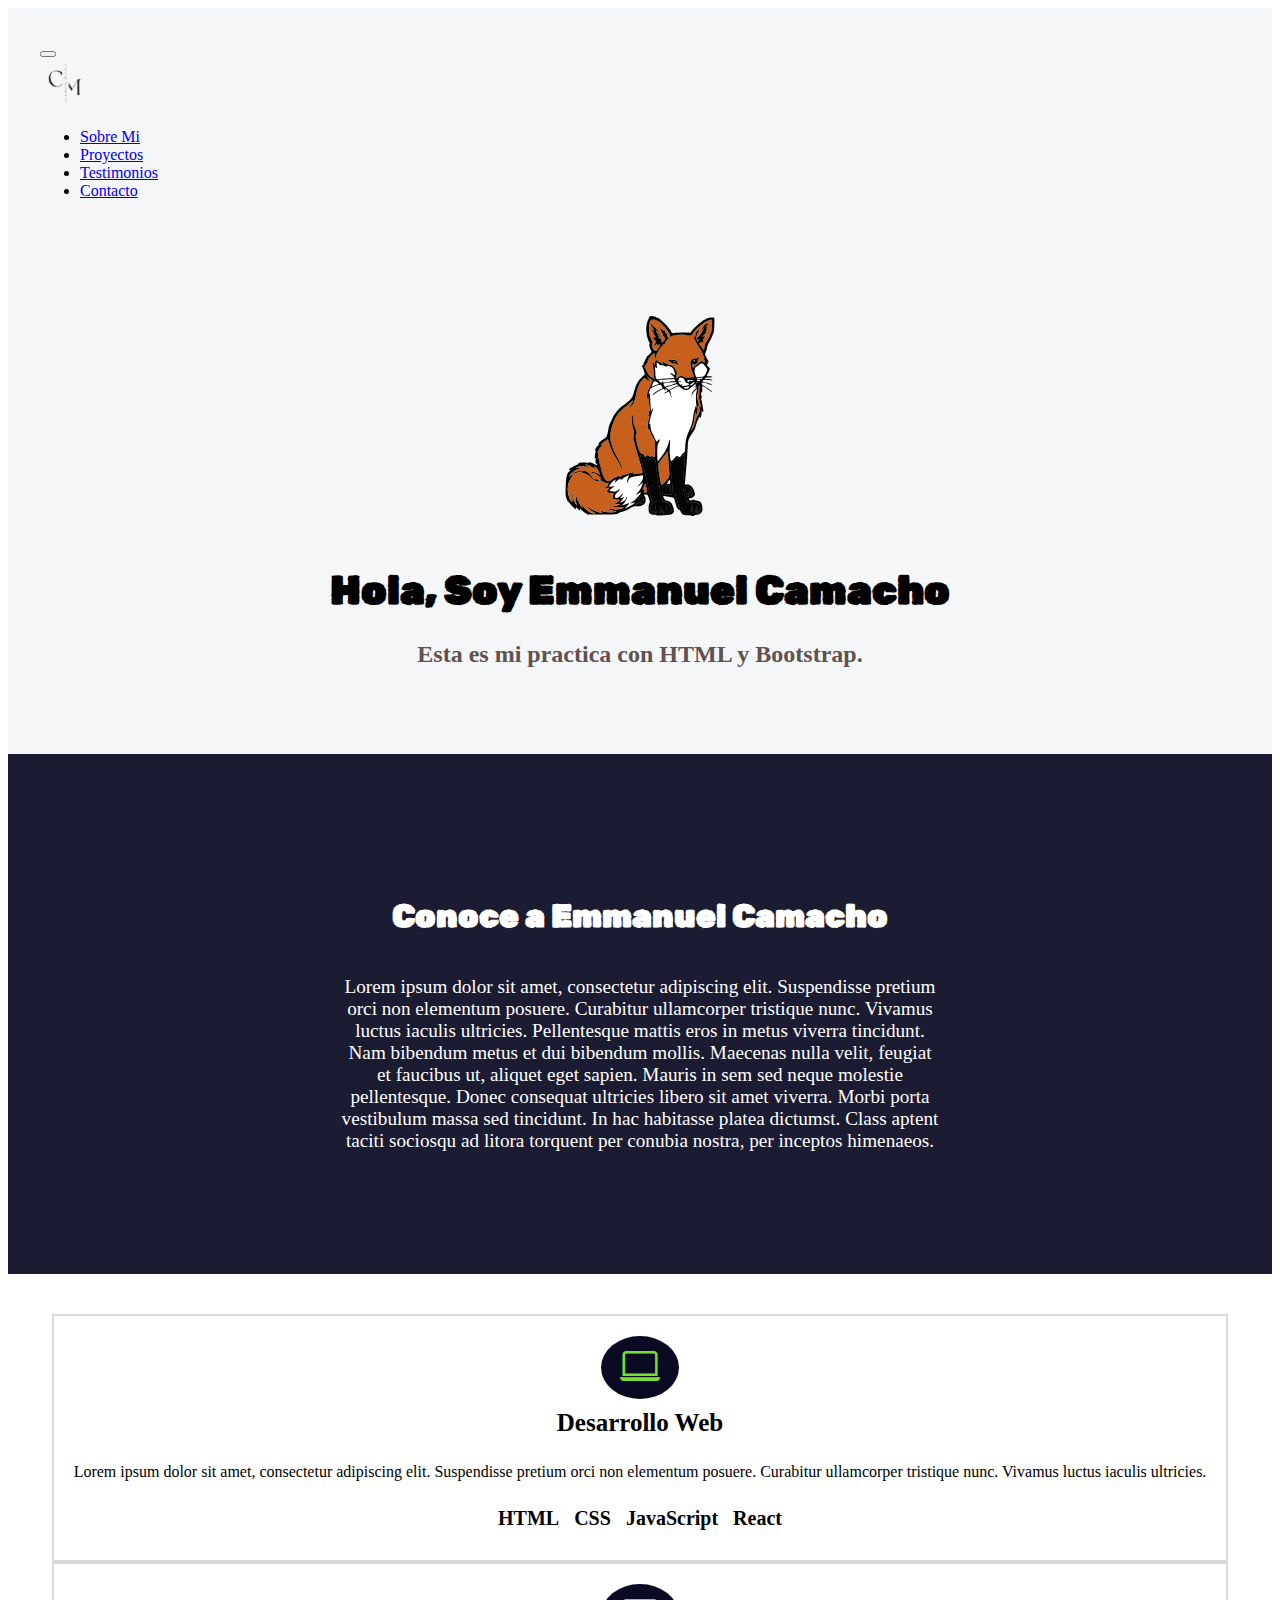
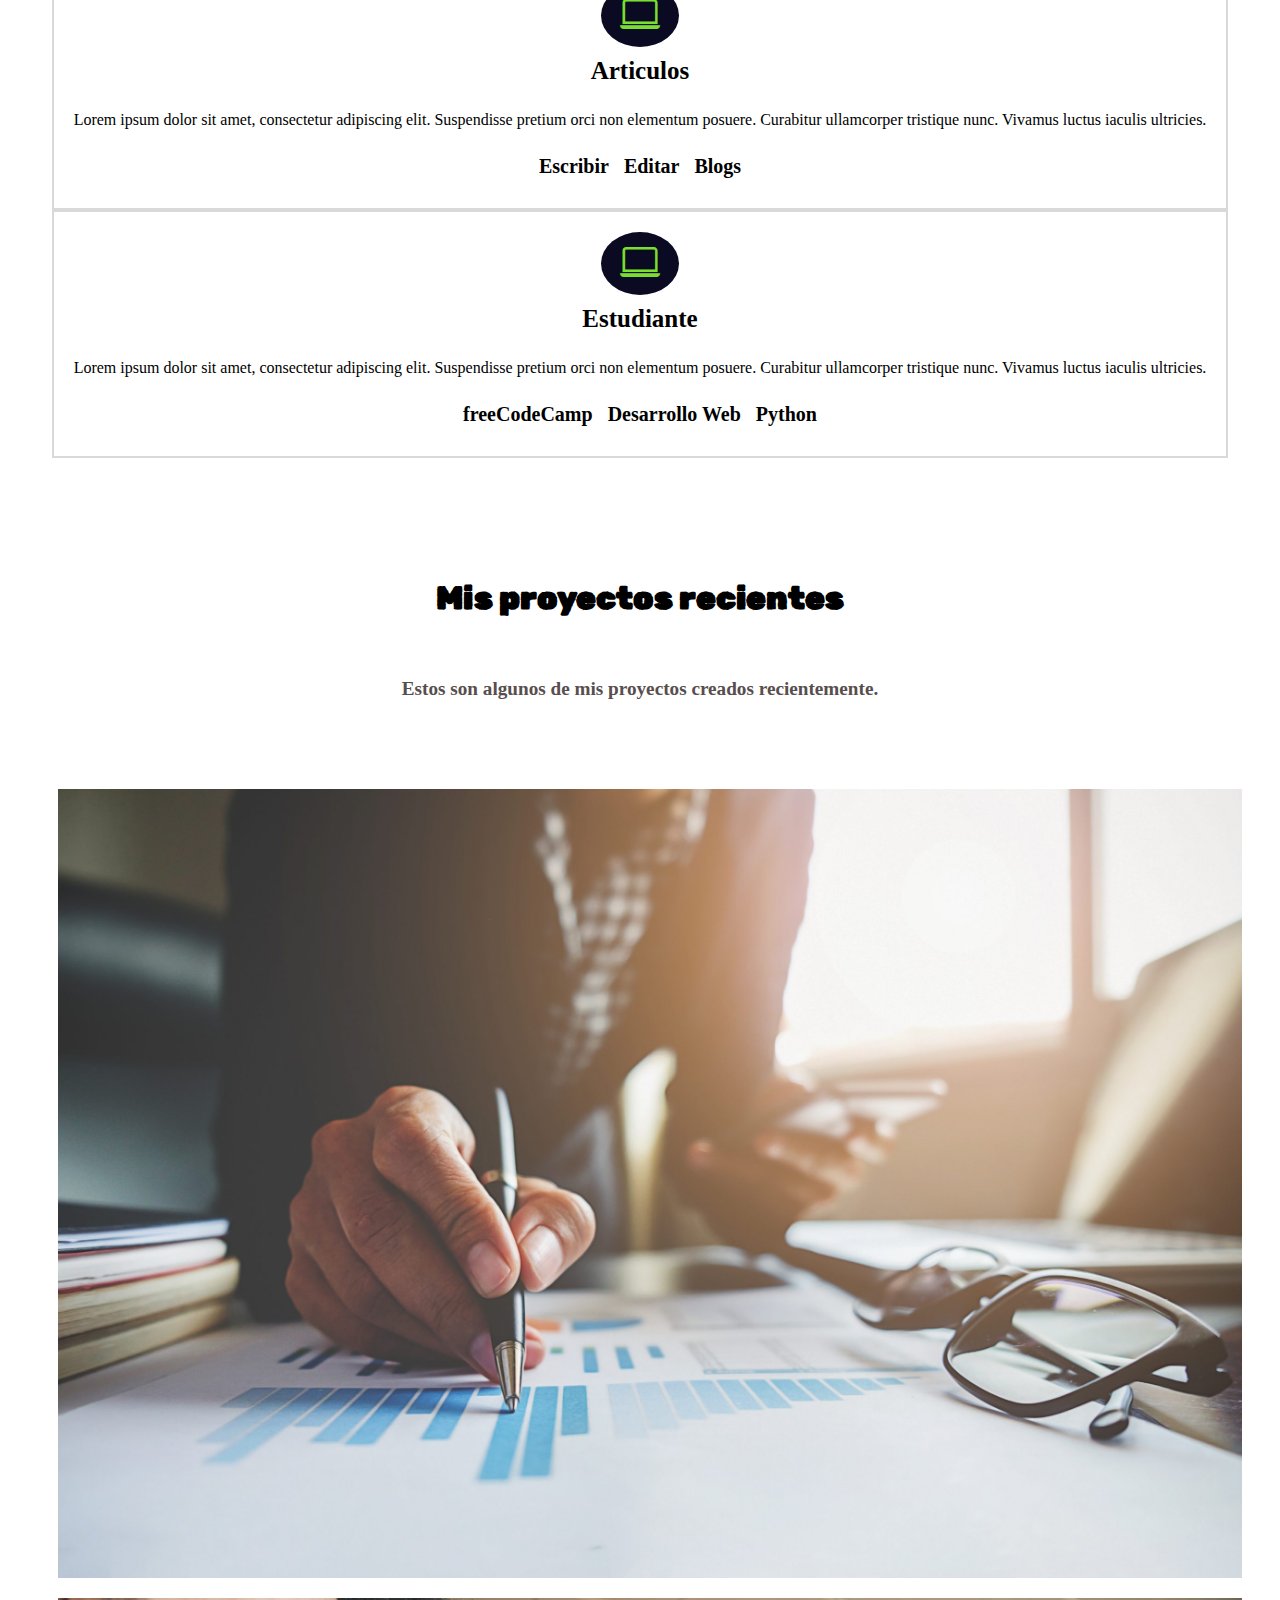
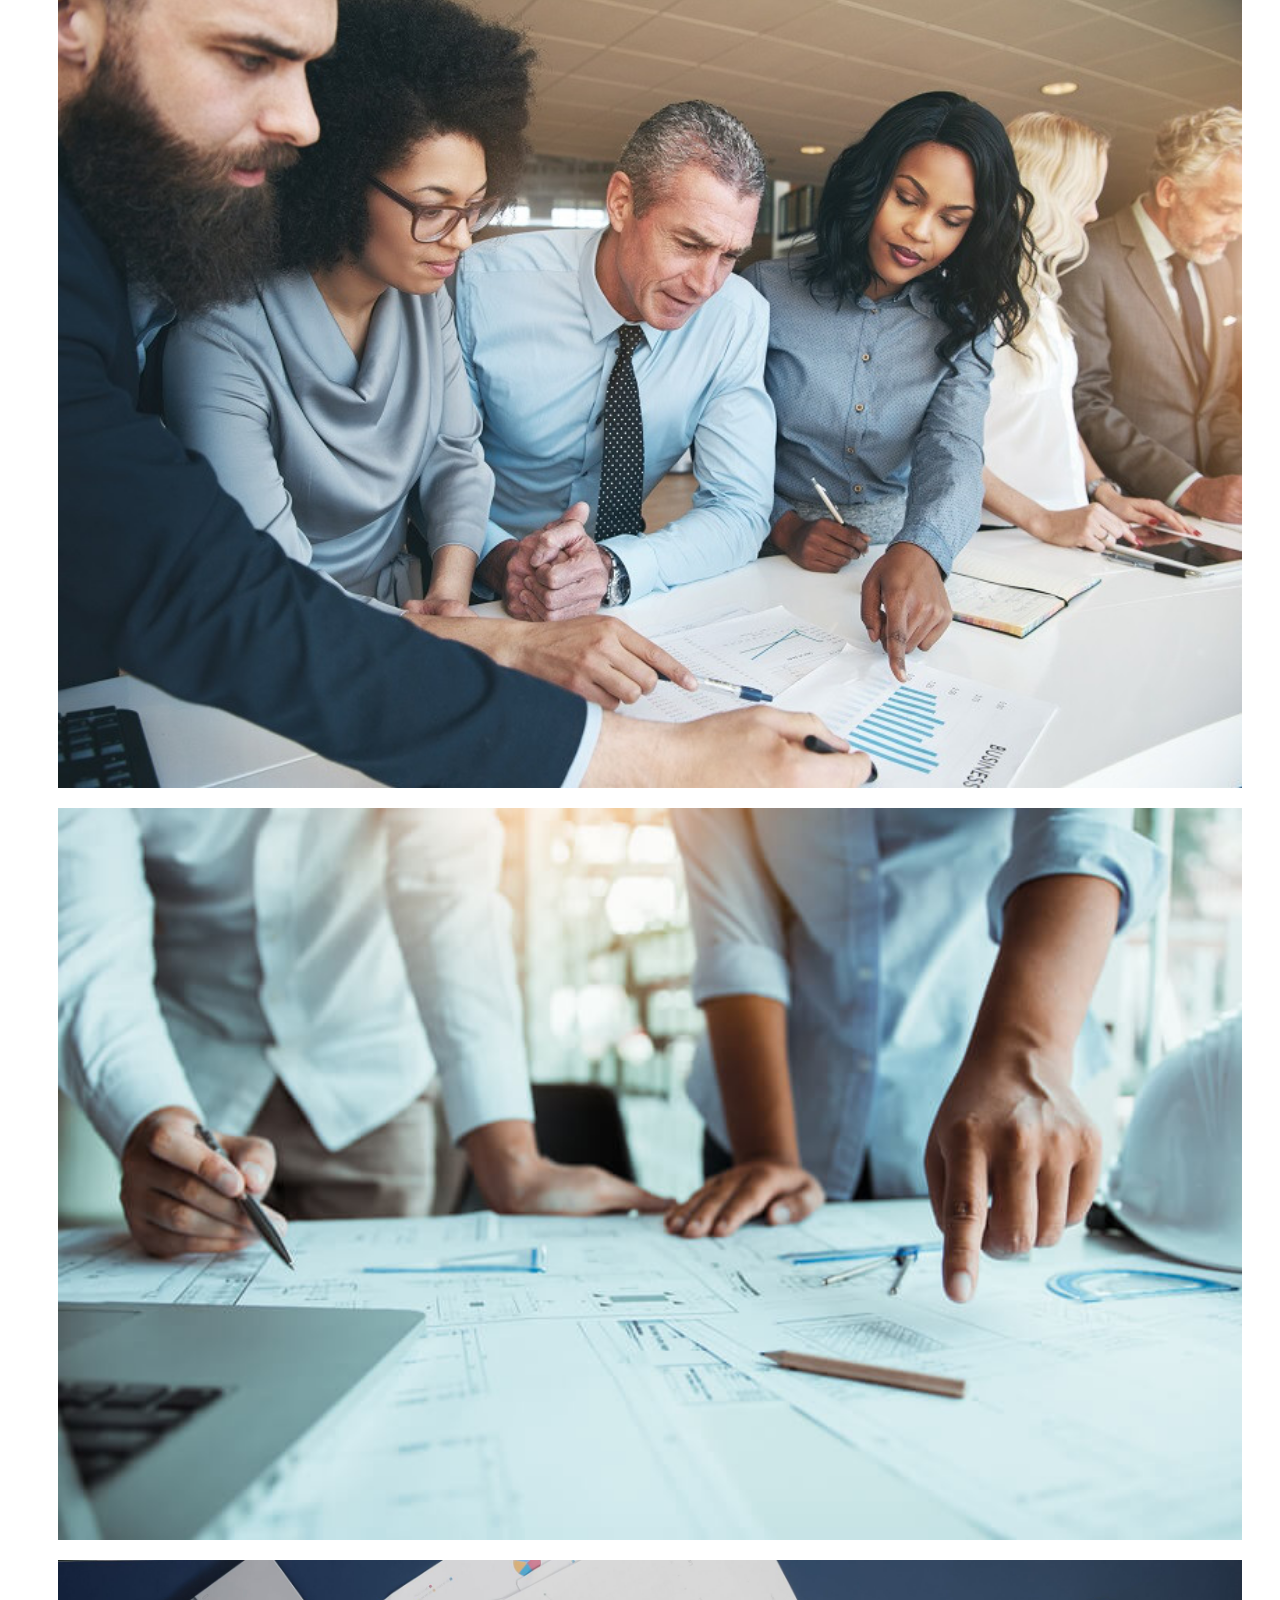
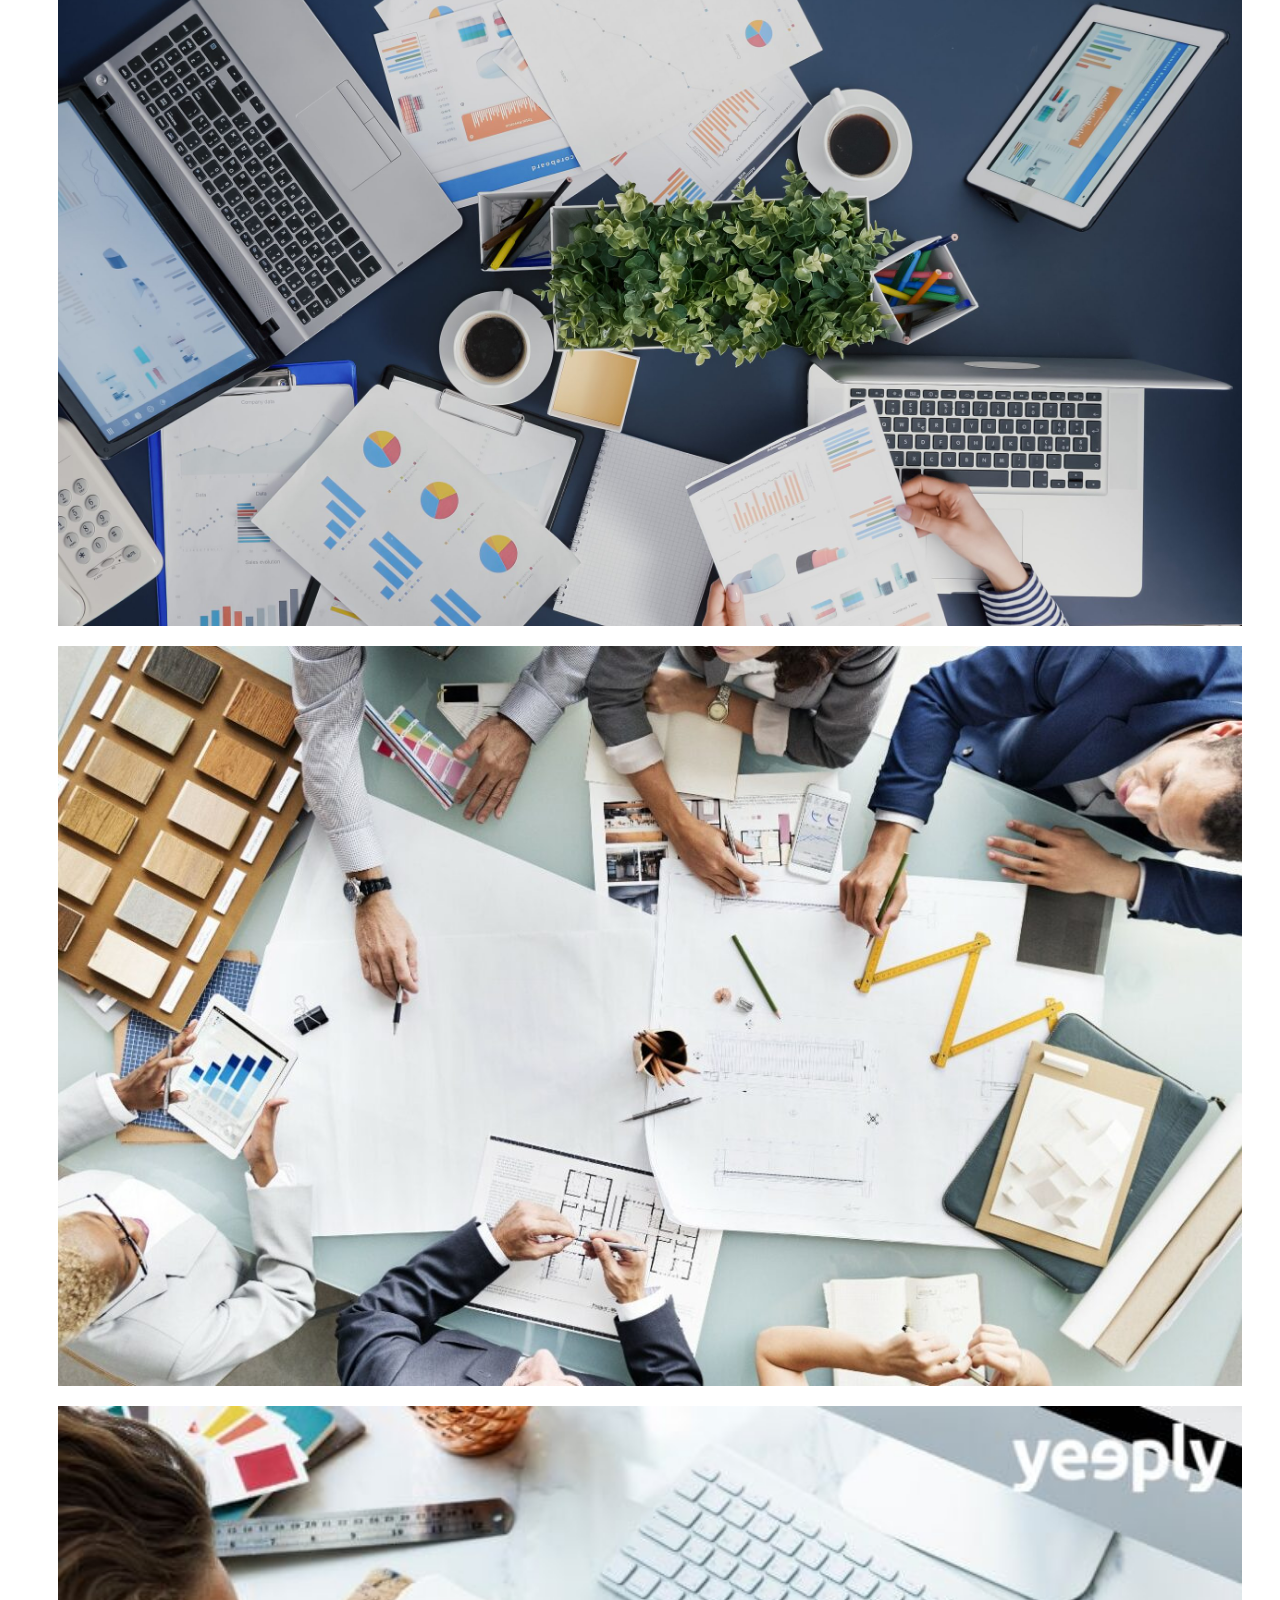
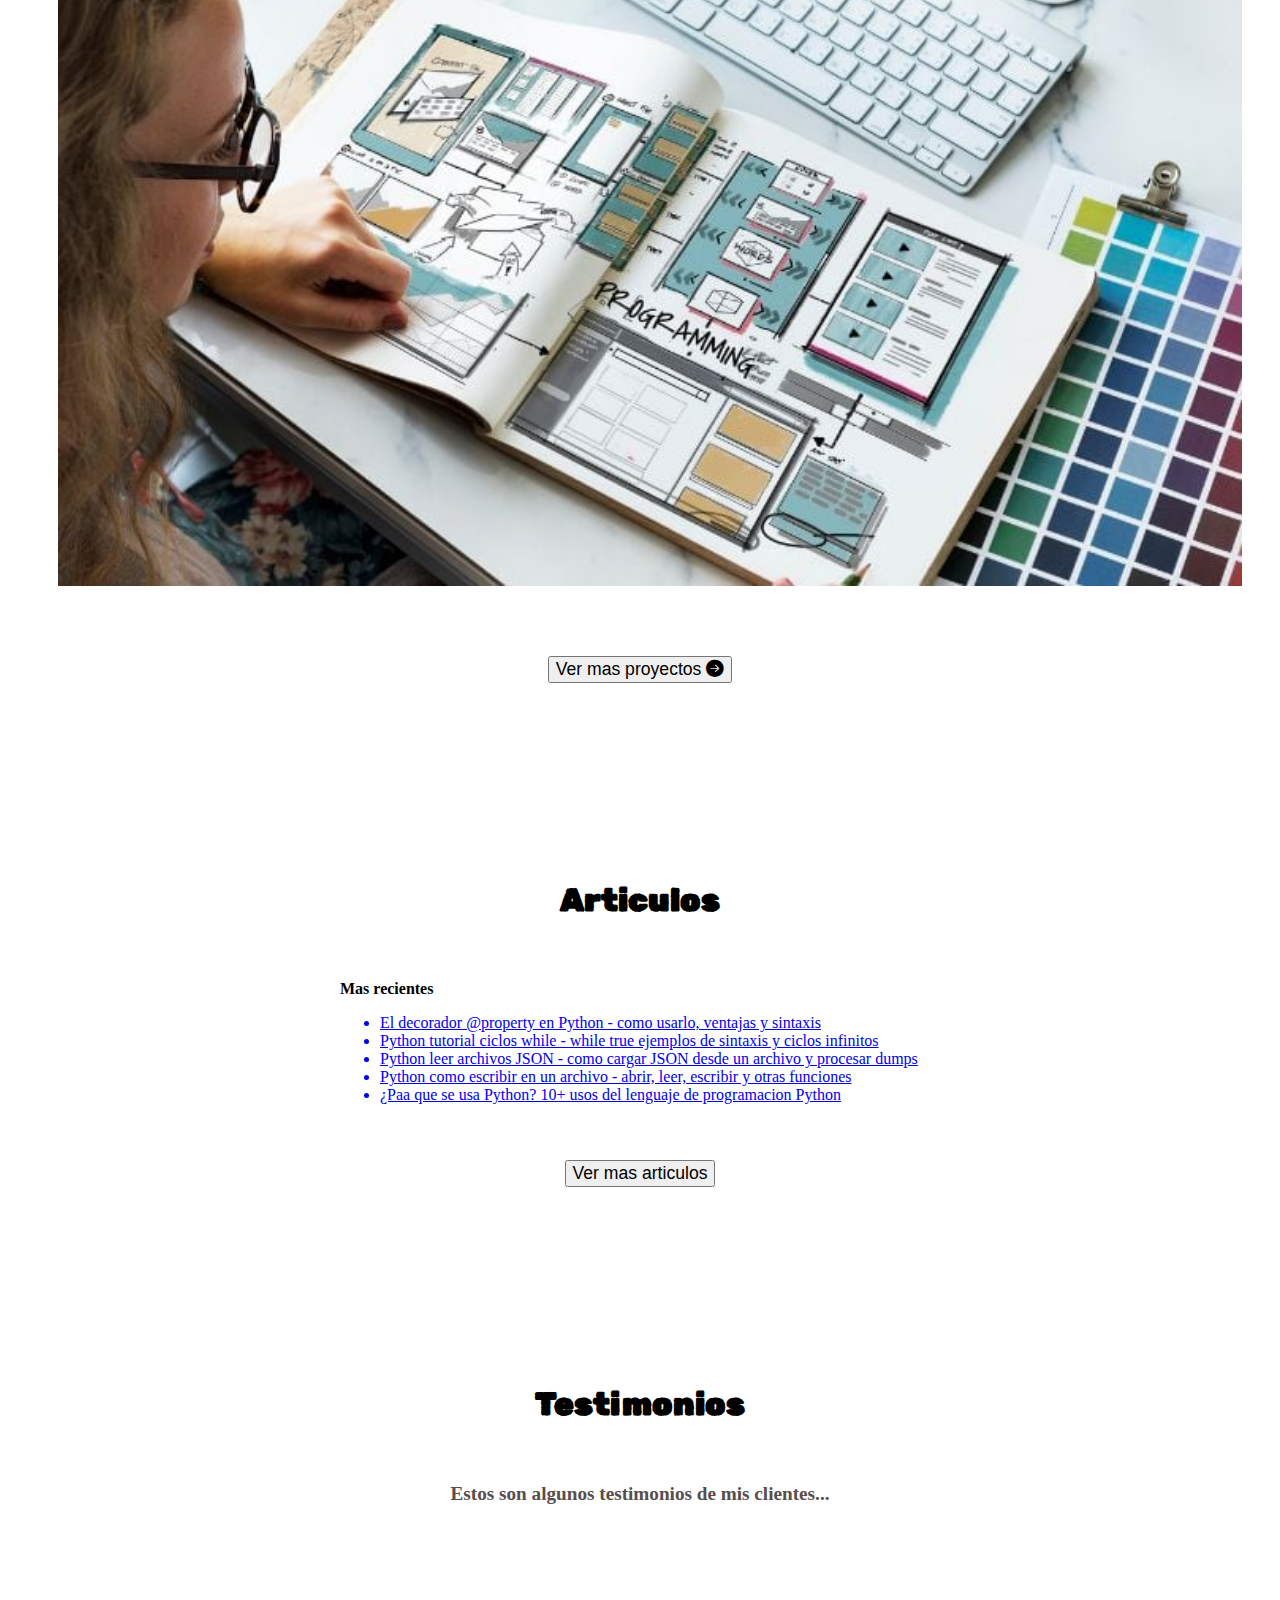
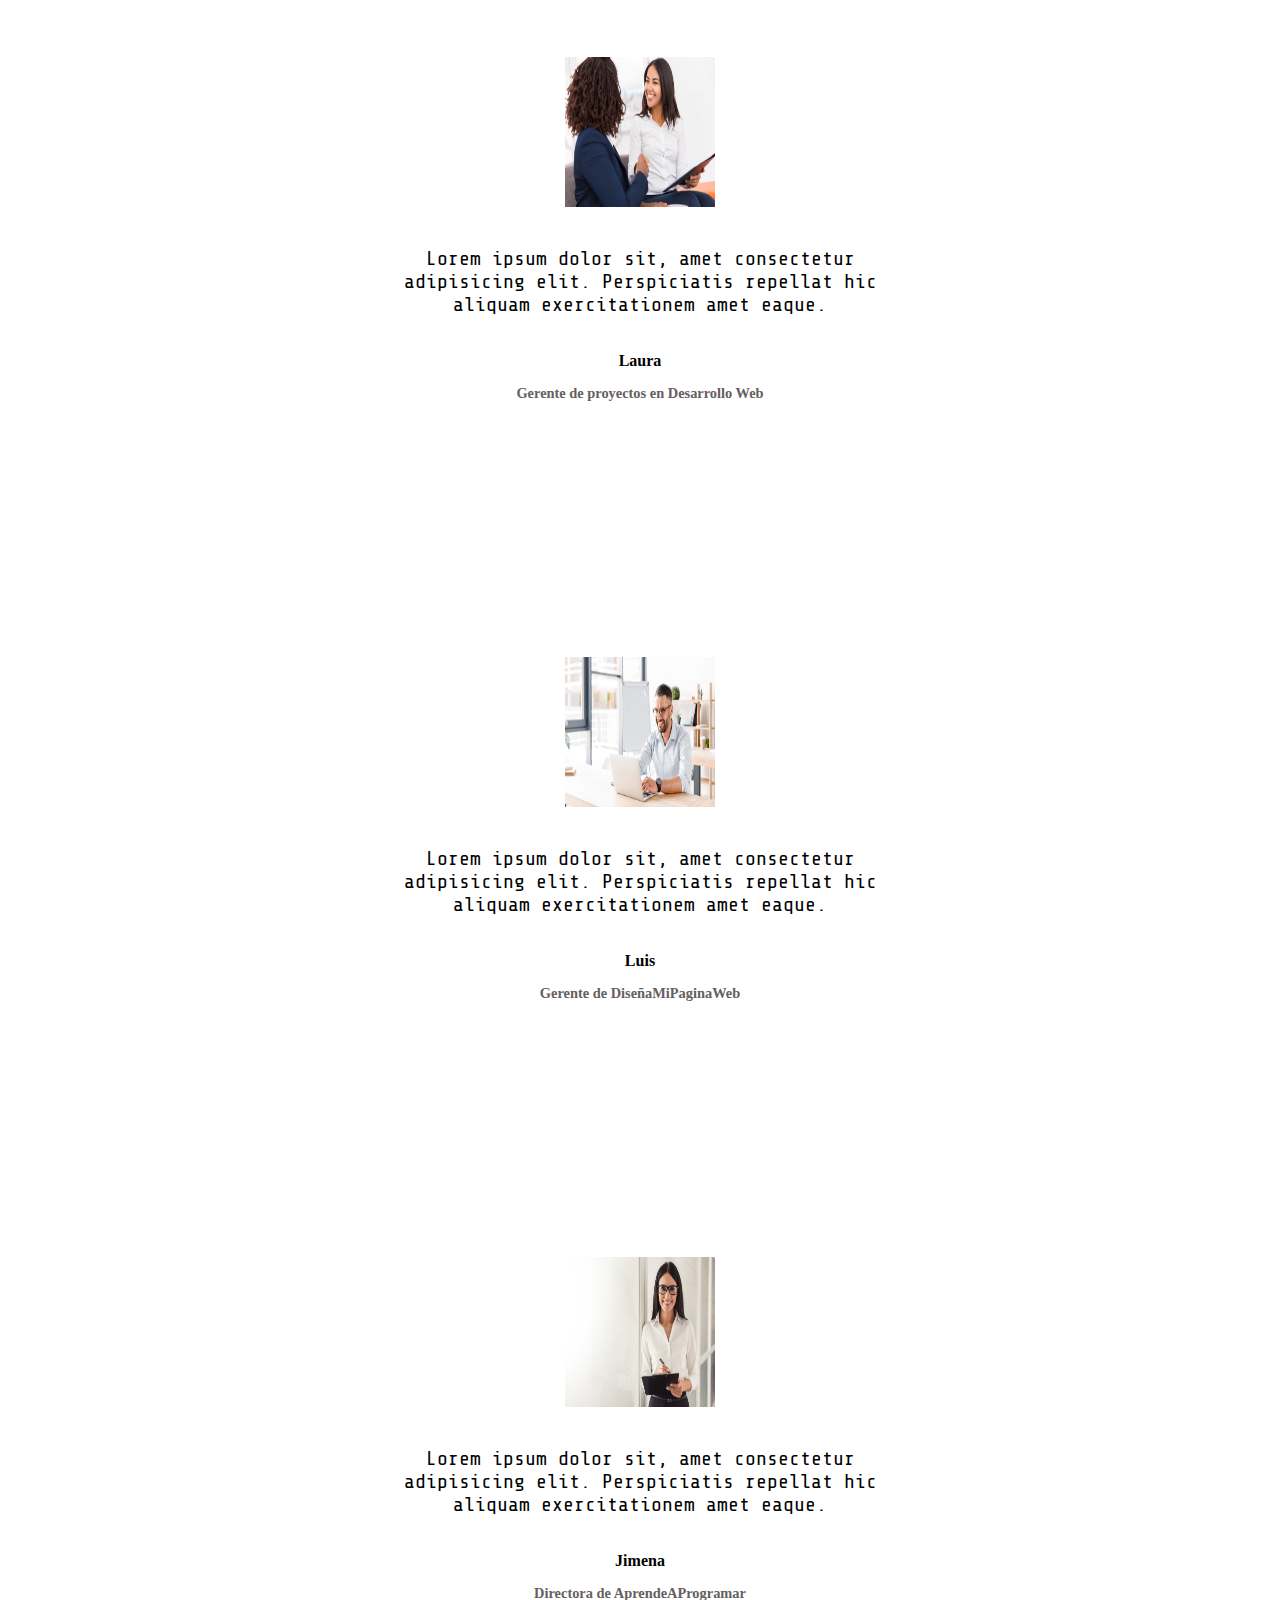
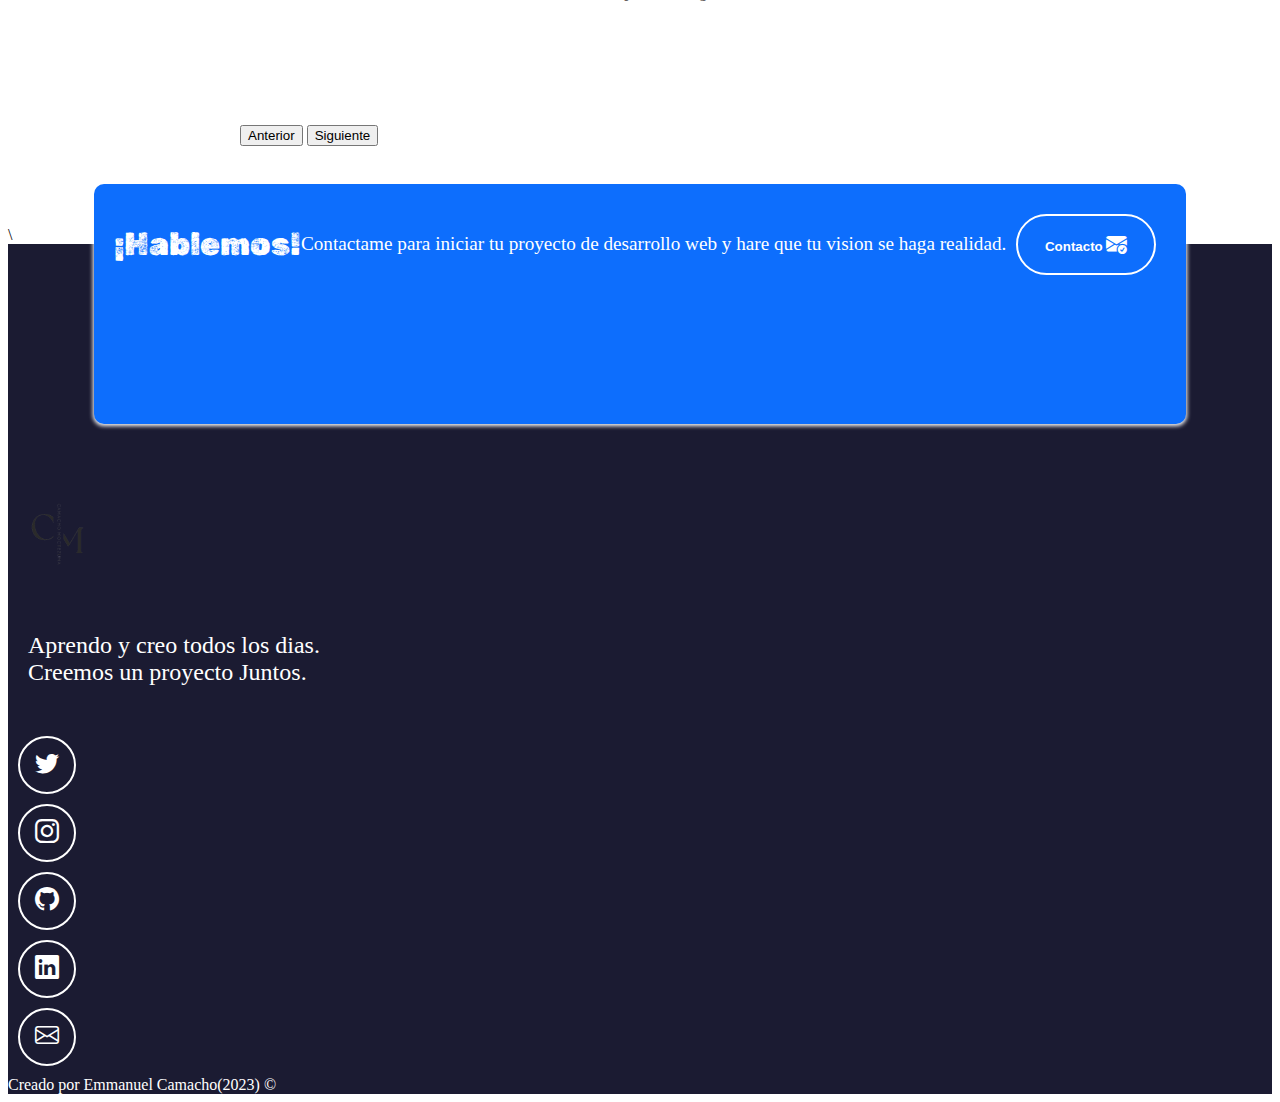
<file: Bootsrap/index.html>
<!DOCTYPE html>
<html lang="en">
  <head>
      <!-- METADATOS -->
      <meta charset="utf-8">
      <meta name="author" content="Emmanuel C">
      <meta name="description" content="Portafolio de desarrollo web">
      <meta name="keywords" content="HTML, CSS, JavaScript, React">
      <meta name="viewport" content="width=device-width, initial-scale=1">
      <!-- Titulo -->
      <title>Emmanuel | Practica Bootstrap</title>
      <!-- Favicon -->
      <link rel="icon" type="image/x-icon" href="images/icono.jpg">
      <!-- Bootstrap -->
      <link href="https://cdn.jsdelivr.net/npm/bootstrap@5.3.1/dist/css/bootstrap.min.css" rel="stylesheet" integrity="sha384-4bw+/aepP/YC94hEpVNVgiZdgIC5+VKNBQNGCHeKRQN+PtmoHDEXuppvnDJzQIu9" crossorigin="anonymous">
      <link rel="stylesheet" href="https://cdn.jsdelivr.net/npm/bootstrap-icons@1.10.5/font/bootstrap-icons.css">
      <!-- CSS -->
      <link href="style.css" rel="stylesheet">
      <!-- Google Fonts -->
      <link rel="preconnect" href="https://fonts.googleapis.com">
      <link rel="preconnect" href="https://fonts.gstatic.com" crossorigin>
      <link href="https://fonts.googleapis.com/css2?family=Rubik+Dirt&family=Share+Tech+Mono&display=swap" rel="stylesheet">
  </head>
  <body>
    <!-- Barra de navegacion -->
    <nav class="navbar navbar-expand-md navbar-light">
      <div class="container-fluid">
        <button class="navbar-toggler" type="button" data-bs-toggle="collapse" data-bs-target="#navbar-toggler" aria-controls="navbarTogglerDemo01" aria-expanded="false" aria-label="Toggle navigation">
          <span class="navbar-toggler-icon"></span>
        </button>
        <div class="collapse navbar-collapse" id="navbar-toggler">
          <a class="navbar-brand" href="#">
            <img src="images/icono.jpg" width="50" alt="Logo Pagina">
          </a>
          <ul class="navbar-nav d-flex justify-content-center align-items-center">
            <li class="nav-item">
              <a class="nav-link active" aria-current="page" href="#sobre-mi">Sobre Mi</a>
            </li>
            <li class="nav-item">
              <a class="nav-link" href="#proyectos">Proyectos</a>
            </li>
            <li class="nav-item">
              <a class="nav-link" href="#testimonios">Testimonios</a>
            </li>
            <li class="nav-item">
              <a class="nav-link" href="#contacto">Contacto</a>
            </li>
          </ul>
        </div>
      </div>
    </nav>

    <!-- Seccion Hero -->
    <section class="hero align-items-stretch">
      <div class="hero-principal d-flex flex-column justify-content-center align-items-center">
        <img class="hero-imagen-zorro rounded-circle" src="images/zorro.svg" alt="Foto de Zorro">
        <h1>Hola, Soy Emmanuel Camacho</h1>
        <h2>Esta es mi practica con HTML y Bootstrap.</h2>
      </div>
      <div class="hero-inferior">
        <img class="hero-inferior-imagen img-fluid" src="images/laptop.svg" alt="Foto de Computadora">
      </div>
    </section>

    <!-- sobre mi -->
    <section id="sobre-mi" class="sobre-mi seccion-oscura">
      <div class="contenedor">
        <h2 class="seccion-titulo">Conoce a Emmanuel Camacho</h2>
        <p class="seccion-texto">Lorem ipsum dolor sit amet, consectetur adipiscing elit. Suspendisse pretium orci non elementum posuere. Curabitur ullamcorper tristique nunc. Vivamus luctus iaculis ultricies. Pellentesque mattis eros in metus viverra tincidunt. Nam bibendum metus et dui bibendum mollis. Maecenas nulla velit, feugiat et faucibus ut, aliquet eget sapien. Mauris in sem sed neque molestie pellentesque. Donec consequat ultricies libero sit amet viverra. Morbi porta vestibulum massa sed tincidunt. In hac habitasse platea dictumst. Class aptent taciti sociosqu ad litora torquent per conubia nostra, per inceptos himenaeos.</p>
      </div>
    </section>

    <!-- Experiencia -->
    <section class="experiencia seccion-clara">
      <div class="container text-center">
        <div class="row">
          <!-- Desarrollo Web -->
          <div class="columna col-12 col-md-4">
            <i class="bi bi-laptop"></i>
            <p class="experiencia-titulo">Desarrollo Web</p>
            <p>Lorem ipsum dolor sit amet, consectetur adipiscing elit. Suspendisse pretium orci non elementum posuere. Curabitur ullamcorper tristique nunc. Vivamus luctus iaculis ultricies.</p>
            <div class="badges-contenedor">
              <span class="badge text-bg-primary">HTML</span>
              <span class="badge text-bg-primary">CSS</span>
              <span class="badge text-bg-primary">JavaScript</span>
              <span class="badge text-bg-primary">React</span>
            </div>
          </div>
          <!-- Articulos -->
          <div class="columna col-12 col-md-4">
            <i class="bi bi-laptop"></i>
            <p class="experiencia-titulo">Articulos</p>
            <p>Lorem ipsum dolor sit amet, consectetur adipiscing elit. Suspendisse pretium orci non elementum posuere. Curabitur ullamcorper tristique nunc. Vivamus luctus iaculis ultricies.</p>
            <div class="badges-contenedor">
              <span class="badge text-bg-primary">Escribir</span>
              <span class="badge text-bg-primary">Editar</span>
              <span class="badge text-bg-primary">Blogs</span>
            </div>
          </div>
          <!-- Estudiante -->
          <div class="columna col-12 col-md-4">
            <i class="bi bi-laptop"></i>
            <p class="experiencia-titulo">Estudiante</p>
            <p>Lorem ipsum dolor sit amet, consectetur adipiscing elit. Suspendisse pretium orci non elementum posuere. Curabitur ullamcorper tristique nunc. Vivamus luctus iaculis ultricies.</p>
            <div class="badges-contenedor">
              <span class="badge text-bg-primary">freeCodeCamp</span>
              <span class="badge text-bg-primary">Desarrollo Web</span>
              <span class="badge text-bg-primary">Python</span>
            </div>
          </div>
        </div>
      </div>
    </section>

    <!-- Proyectos  -->
    <section id="proyectos" class="proyectos-recientes seccion-clara d-flex flex-column">
      <h2 class="seccion-titulo texto-negro">Mis proyectos recientes</h2>
      <h3 class="seccion-descripcion">Estos son algunos de mis proyectos creados recientemente.</h3>
      <!-- Galeria de Proyectos -->
      <div class="container text-center proyectos-contenedor">
        <div class="row">
          <!-- Proyecto 1 -->
          <div class="col-12 col-md-6 col-lg-4">
            <div class="proyecto">
              <img src="images/proyecto1.jpg" alt="Proyecto 1">
              <div class="overlay">
                <p>Proyecto 1</p>
                <div class="iconos-contenedor">
                  <a href="https://github.com/" target="_blank" rel="noopener noreferrer">
                    <i class="bi bi-github"></i>
                  </a>
                  <a href="https://www.freecodecamp.org/espanol/" target="_blank" rel="noopener noreferrer">
                    <i class="bi bi-laptop"></i>
                  </a>
                </div>
              </div>
            </div>
          </div>
          <!-- Proyecto 2 -->
          <div class="col-12 col-md-6 col-lg-4">
            <div class="proyecto">
              <img src="images/proyecto2.jpg" alt="Proyecto 2">
              <div class="overlay">
                <p>Proyecto 2</p>
                <div class="iconos-contenedor">
                  <a href="https://github.com/" target="_blank" rel="noopener noreferrer">
                    <i class="bi bi-github"></i>
                  </a>
                  <a href="https://www.freecodecamp.org/espanol/" target="_blank" rel="noopener noreferrer">
                    <i class="bi bi-laptop"></i>
                  </a>
                </div>
              </div>
            </div>
          </div>
          <!-- Proyecto 3 -->
          <div class="col-12 col-md-6 col-lg-4">
            <div class="proyecto">
              <img src="images/proyecto3.jpg" alt="Proyecto 3">
              <div class="overlay">
                <p>Proyecto 3</p>
                <div class="iconos-contenedor">
                  <a href="https://github.com/" target="_blank" rel="noopener noreferrer">
                    <i class="bi bi-github"></i>
                  </a>
                  <a href="https://www.freecodecamp.org/espanol/" target="_blank" rel="noopener noreferrer">
                    <i class="bi bi-laptop"></i>
                  </a>
                </div>
              </div>
            </div>
          </div>
          <!-- Proyecto 4 -->
          <div class="col-12 col-md-6 col-lg-4">
            <div class="proyecto">
              <img src="images/proyecto4.jpg" alt="Proyecto 4">
              <div class="overlay">
                <p>Proyecto 4</p>
                <div class="iconos-contenedor">
                  <a href="https://github.com/" target="_blank" rel="noopener noreferrer">
                    <i class="bi bi-github"></i>
                  </a>
                  <a href="https://www.freecodecamp.org/espanol/" target="_blank" rel="noopener noreferrer">
                    <i class="bi bi-laptop"></i>
                  </a>
                </div>
              </div>
            </div>
          </div>
          <!-- Proyecto 5 -->
          <div class="col-12 col-md-6 col-lg-4">
            <div class="proyecto">
              <img src="images/proyecto5.jpg" alt="Proyecto 5">
              <div class="overlay">
                <p>Proyecto 5</p>
                <div class="iconos-contenedor">
                  <a href="https://github.com/" target="_blank" rel="noopener noreferrer">
                    <i class="bi bi-github"></i>
                  </a>
                  <a href="https://www.freecodecamp.org/espanol/" target="_blank" rel="noopener noreferrer">
                    <i class="bi bi-laptop"></i>
                  </a>
                </div>
              </div>
            </div>
          </div>
          <!-- Proyecto 6 -->
          <div class="col-12 col-md-6 col-lg-4">
            <div class="proyecto">
              <img src="images/proyecto6.jpg" alt="Proyecto 6">
              <div class="overlay">
                <p>Proyecto 6</p>
                <div class="iconos-contenedor">
                  <a href="https://github.com/" target="_blank" rel="noopener noreferrer">
                    <i class="bi bi-github"></i>
                  </a>
                  <a href="https://www.freecodecamp.org/espanol/" target="_blank" rel="noopener noreferrer">
                    <i class="bi bi-laptop"></i>
                  </a>
                </div>
              </div>
            </div>
          </div>
        </div>
      </div>
      <a href="https://github.com/" target="_blank" rel="noopener noreferrer">
        <button type="button" class="btn btn-info">
          Ver mas proyectos
          <i class="bi bi-arrow-right-circle-fill"></i>
        </button>
      </a>
    </section>

    <!-- Articulos -->
    <section class="articulos justify-content-start">
      <h2 class="seccion-titulo texto-negro">Articulos</h2>
        <div class="card">
          <div class="card-header">
            Mas recientes
          </div>
          <ul class="list-group list-group-flush">
            <a href="https://www.freecodecamp.org/news/" target="_blank" rel="noopener noreferrer">
              <li class="list-group-item">El decorador @property en Python - como usarlo, ventajas y sintaxis</li>
            </a>
            <a href="https://www.freecodecamp.org/news/" target="_blank" rel="noopener noreferrer">
              <li class="list-group-item">Python tutorial ciclos while - while true ejemplos de sintaxis y ciclos infinitos</li>
            </a>
            <a href="https://www.freecodecamp.org/news/" target="_blank" rel="noopener noreferrer">
              <li class="list-group-item">Python leer archivos JSON - como cargar JSON desde un archivo y procesar dumps</li>
            </a>
            <a href="https://www.freecodecamp.org/news/" target="_blank" rel="noopener noreferrer">
              <li class="list-group-item">Python como escribir en un archivo - abrir, leer, escribir y otras funciones</li>
            </a>
            <a href="https://www.freecodecamp.org/news/" target="_blank" rel="noopener noreferrer">
              <li class="list-group-item">¿Paa que se usa Python? 10+ usos del lenguaje de programacion Python</li>
            </a>
          </ul>
        </div>
      </div>
      <a href="https://www.freecodecamp.org/news/" target="_blank" rel="noopener noreferrer">
        <button type="button" class="btn btn-info">Ver mas articulos</button>
      </a>
    </section>

    <!-- Testimonios -->
    <section id="testimonios" class="testimonios seccion-clara">
      <h2 class="seccion-titulo">Testimonios</h2>
      <h3 class="seccion-descripcion">Estos son algunos testimonios de mis clientes...</h3>
    
        <!-- Carousel -->
        <div id="testimonios-carrusel" class="carousel carousel-dark slide" data-bs-ride="carousel">
          <div class="carousel-inner">
            <div class="carousel-item active">
              <div class="container">
                <img class="testimonio-imagen rounded-circle" src="images/cliente1.jpg" alt="Foto de Laura">
                <p class="testimonio-texto">Lorem ipsum dolor sit, amet consectetur adipisicing elit. Perspiciatis repellat hic aliquam exercitationem amet eaque.</p>
                <div class="testimonio-info">
                  <p class="cliente">Laura</p>
                  <p class="cargo">Gerente de proyectos en Desarrollo Web</p>
                </div>
              </div>
            </div>
            <div class="carousel-item">
              <div class="container">
                <img class="testimonio-imagen rounded-circle" src="images/cliente2.jpg" alt="Foto de Luis">
                <p class="testimonio-texto">Lorem ipsum dolor sit, amet consectetur adipisicing elit. Perspiciatis repellat hic aliquam exercitationem amet eaque.</p>
                <div class="testimonio-info">
                  <p class="cliente">Luis</p>
                  <p class="cargo">Gerente de DiseñaMiPaginaWeb</p>
                </div>
              </div>
            </div>
            <div class="carousel-item">
              <div class="container">
                <img class="testimonio-imagen rounded-circle" src="images/cliente3.jpg" alt="Foto de Jimena">
                <p class="testimonio-texto">Lorem ipsum dolor sit, amet consectetur adipisicing elit. Perspiciatis repellat hic aliquam exercitationem amet eaque.</p>
                <div class="testimonio-info">
                  <p class="cliente">Jimena</p>
                  <p class="cargo">Directora de AprendeAProgramar</p>
                </div>
              </div>
            </div>
          </div>
          <button class="carousel-control-prev" type="button" data-bs-target="#testimonios-carrusel" data-bs-slide="prev">
            <span class="carousel-control-prev-icon" aria-hidden="true"></span>
            <span class="visually-hidden">Anterior</span>
          </button>
          <button class="carousel-control-next" type="button" data-bs-target="#testimonios-carrusel" data-bs-slide="next">
            <span class="carousel-control-next-icon" aria-hidden="true"></span>
            <span class="visually-hidden">Siguiente</span>
          </button>
        </div>
    </section>\

    <!-- Contacto -->
    <section id="contacto" class="contacto seccion-oscura">
      <div class="container">
        <div class="container text-center rectangulo d-flex justify-content-evenly">
          <div class="row">
            <div class="col-12 col-md-4 seccion-titulo">
              ¡Hablemos!
            </div>
            <div class="col-12 col-md-4 descripcion">
              Contactame para iniciar tu proyecto de desarrollo web y hare que tu vision se haga realidad.
            </div>
            <div class="col-12 col-md-4">
              <a href="mailto:EmmanuelC@micorreo.com">
                <button type="button">
                  Contacto
                  <i class="bi bi-envelope-check-fill"></i>
                </button>
              </a>
            </div>
          </div>
        </div>
      </div>
    </section>

    <!-- Pie de pagina (footer) -->
    <footer class="seccion-oscura d-flex flex-column align-items-center justify-content-center">
      <img class="footer-logo" src="images/icono.jpg" width="50" alt="Logo del portafolio">
      <p class="footer-texto text-center">Aprendo y creo todos los dias.<br>Creemos un proyecto Juntos.</p>
      <div class="iconos-redes-sociales d-flex flex-wrap align-items-center justify-content-center">
        <a href="https://twitter.com/" target="_blank" rel="noopener noreferrer">
          <i class="bi bi-twitter"></i>
        </a>
        <a href="https://www.instagram.com/" target="_blank" rel="noopener noreferrer">
          <i class="bi bi-instagram"></i>
        </a>
        <a href="https://github.com/" target="_blank" rel="noopener noreferrer">
          <i class="bi bi-github"></i>
        </a>
        <a href="https://mx.linkedin.com/" target="_blank" rel="noopener noreferrer">
          <i class="bi bi-linkedin"></i>
        </a>
        <a href="mailto:Emmanuelc@micorreo.com" target="_blank" rel="noopener noreferrer">
          <i class="bi bi-envelope"></i>
        </a>
      </div>
      <div clas="derechos-de-autor">Creado por Emmanuel Camacho(2023) &#169;</div>
    </footer>

    <script src="https://cdn.jsdelivr.net/npm/bootstrap@5.3.1/dist/js/bootstrap.bundle.min.js" integrity="sha384-HwwvtgBNo3bZJJLYd8oVXjrBZt8cqVSpeBNS5n7C8IVInixGAoxmnlMuBnhbgrkm" crossorigin="anonymous"></script>
  </body>
</html>
</file>
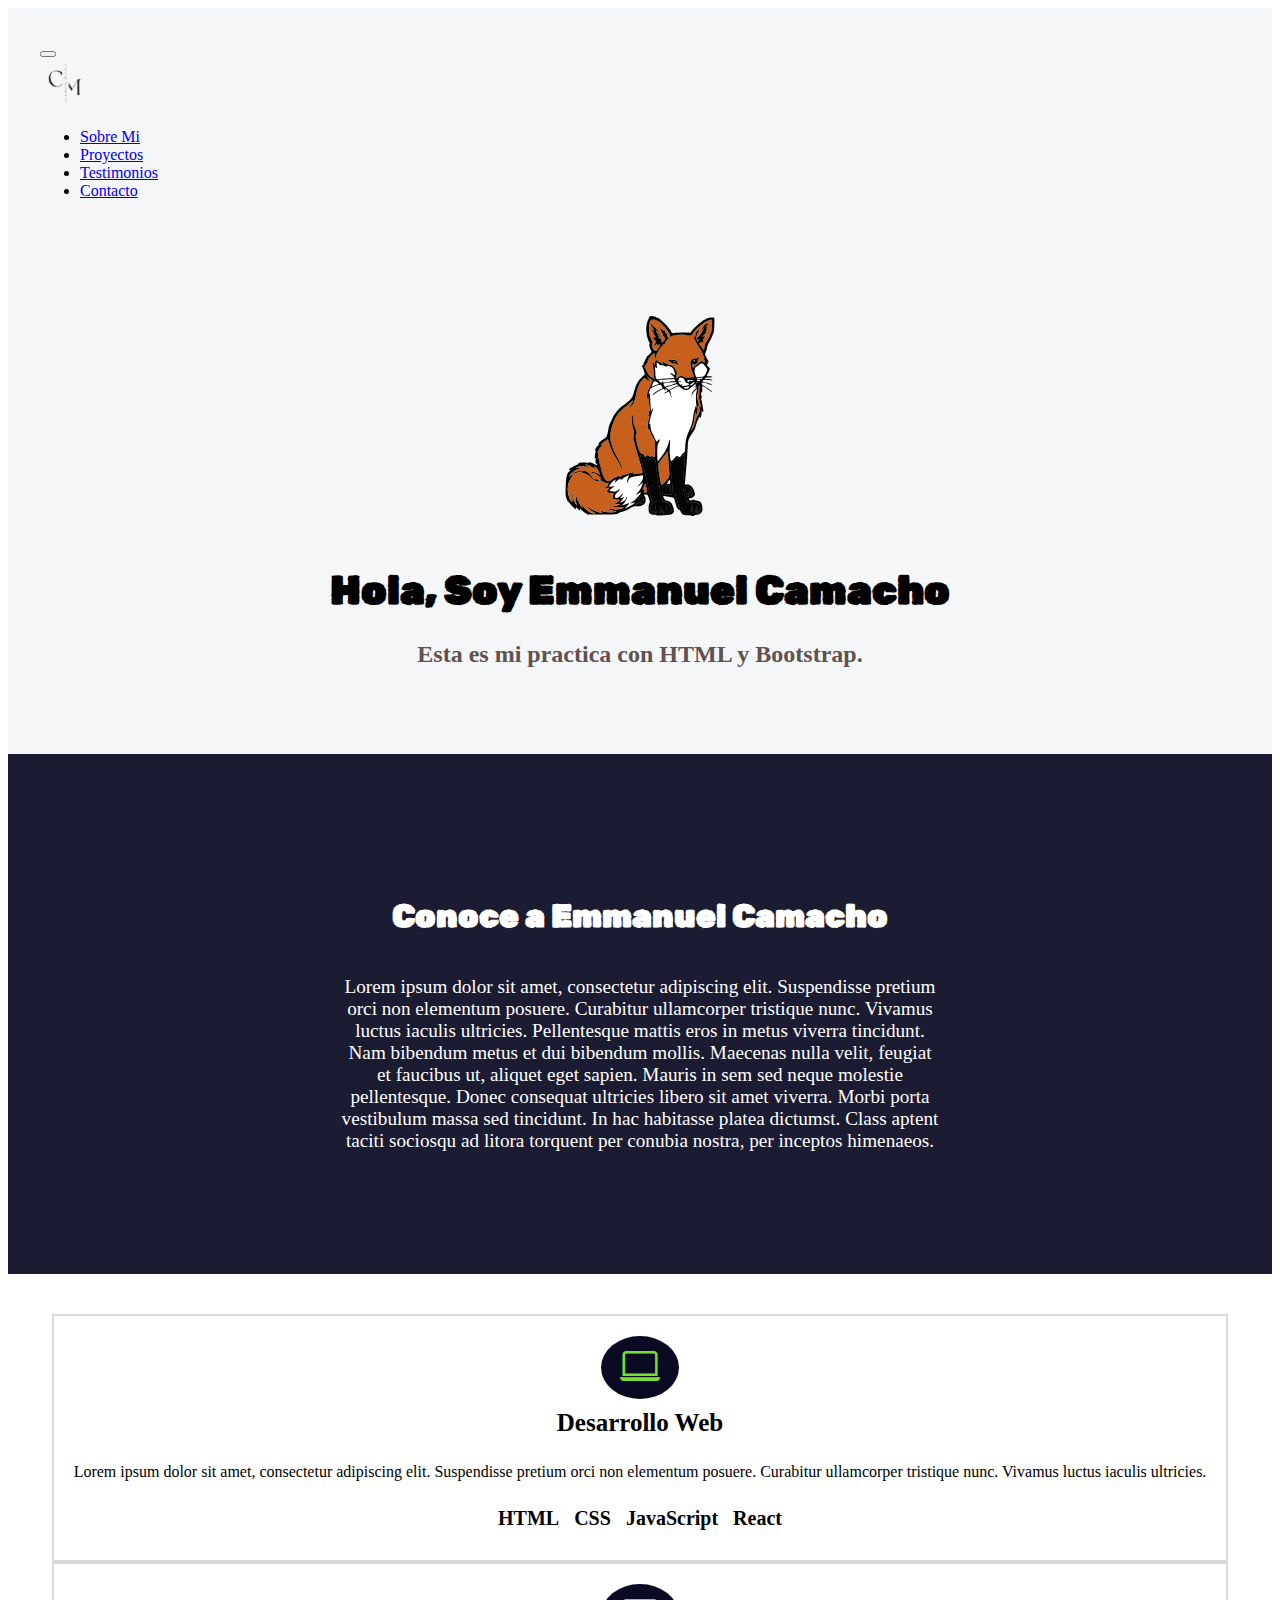
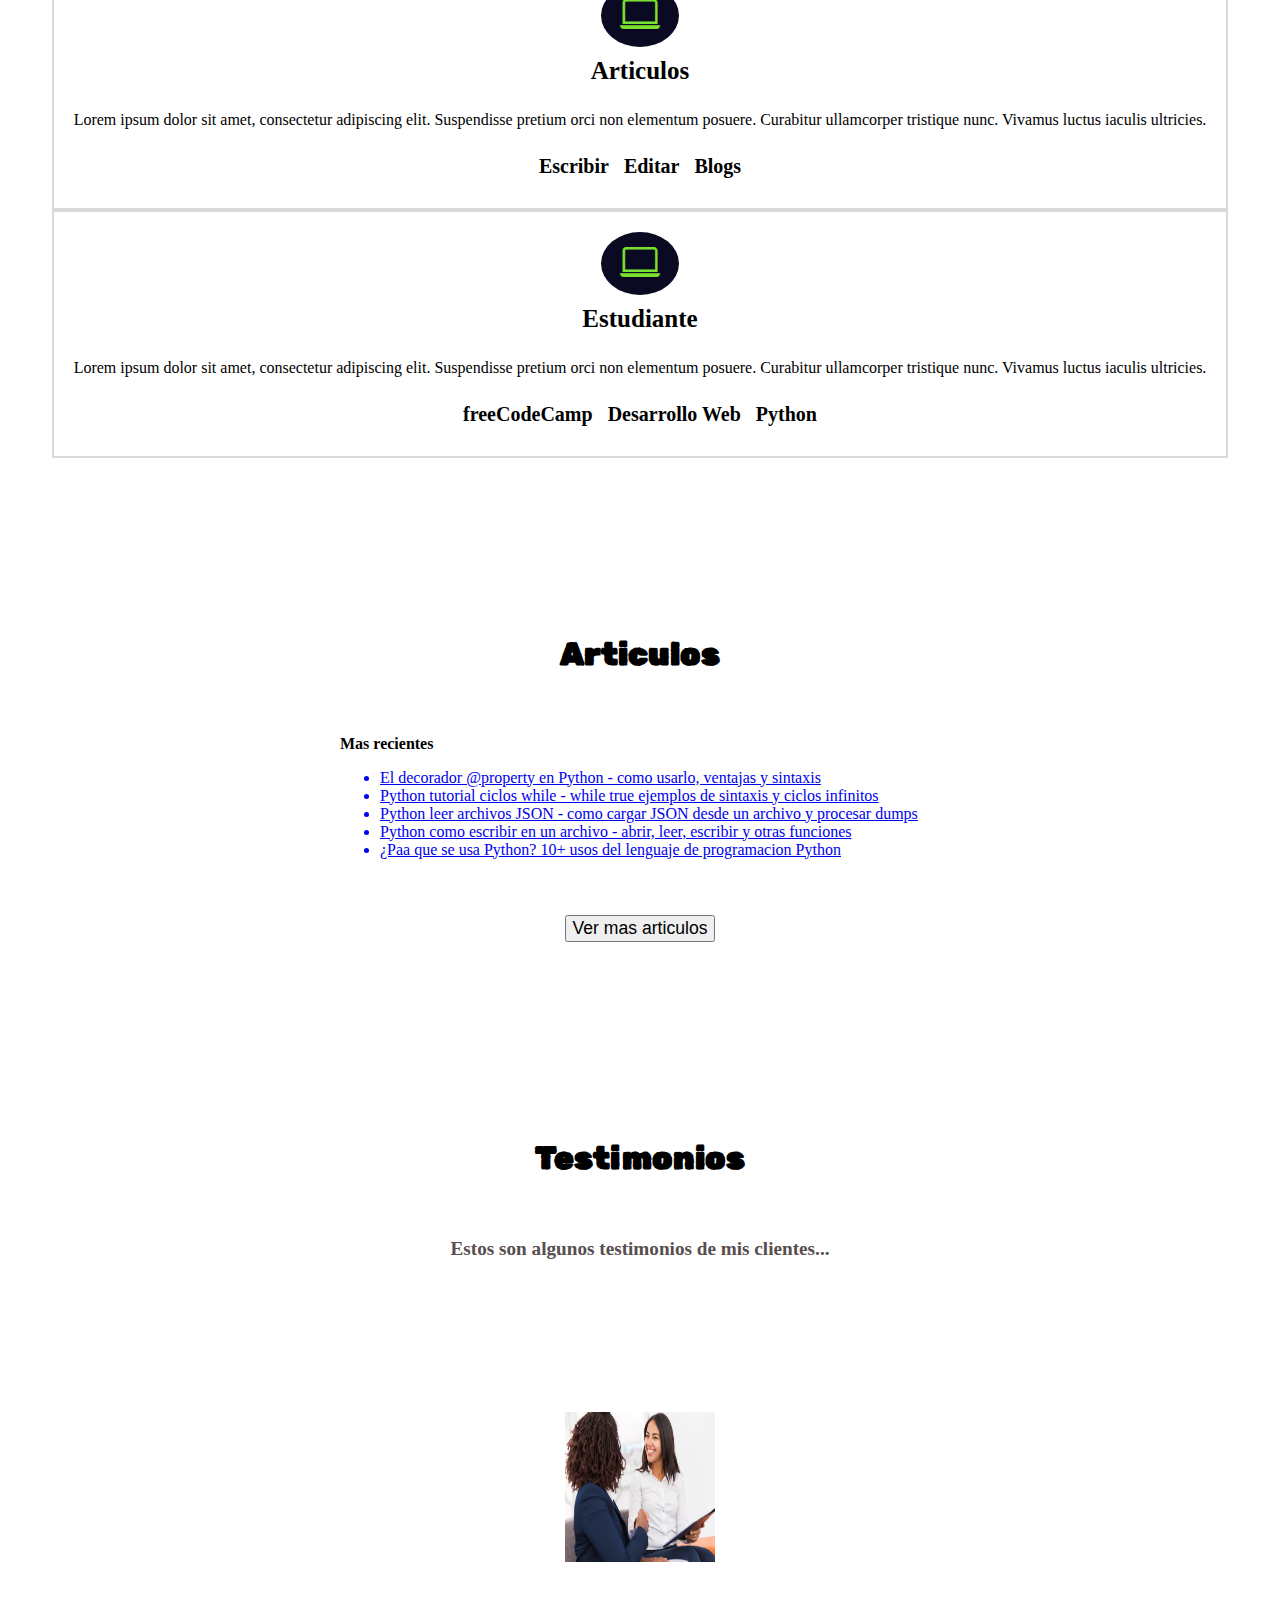
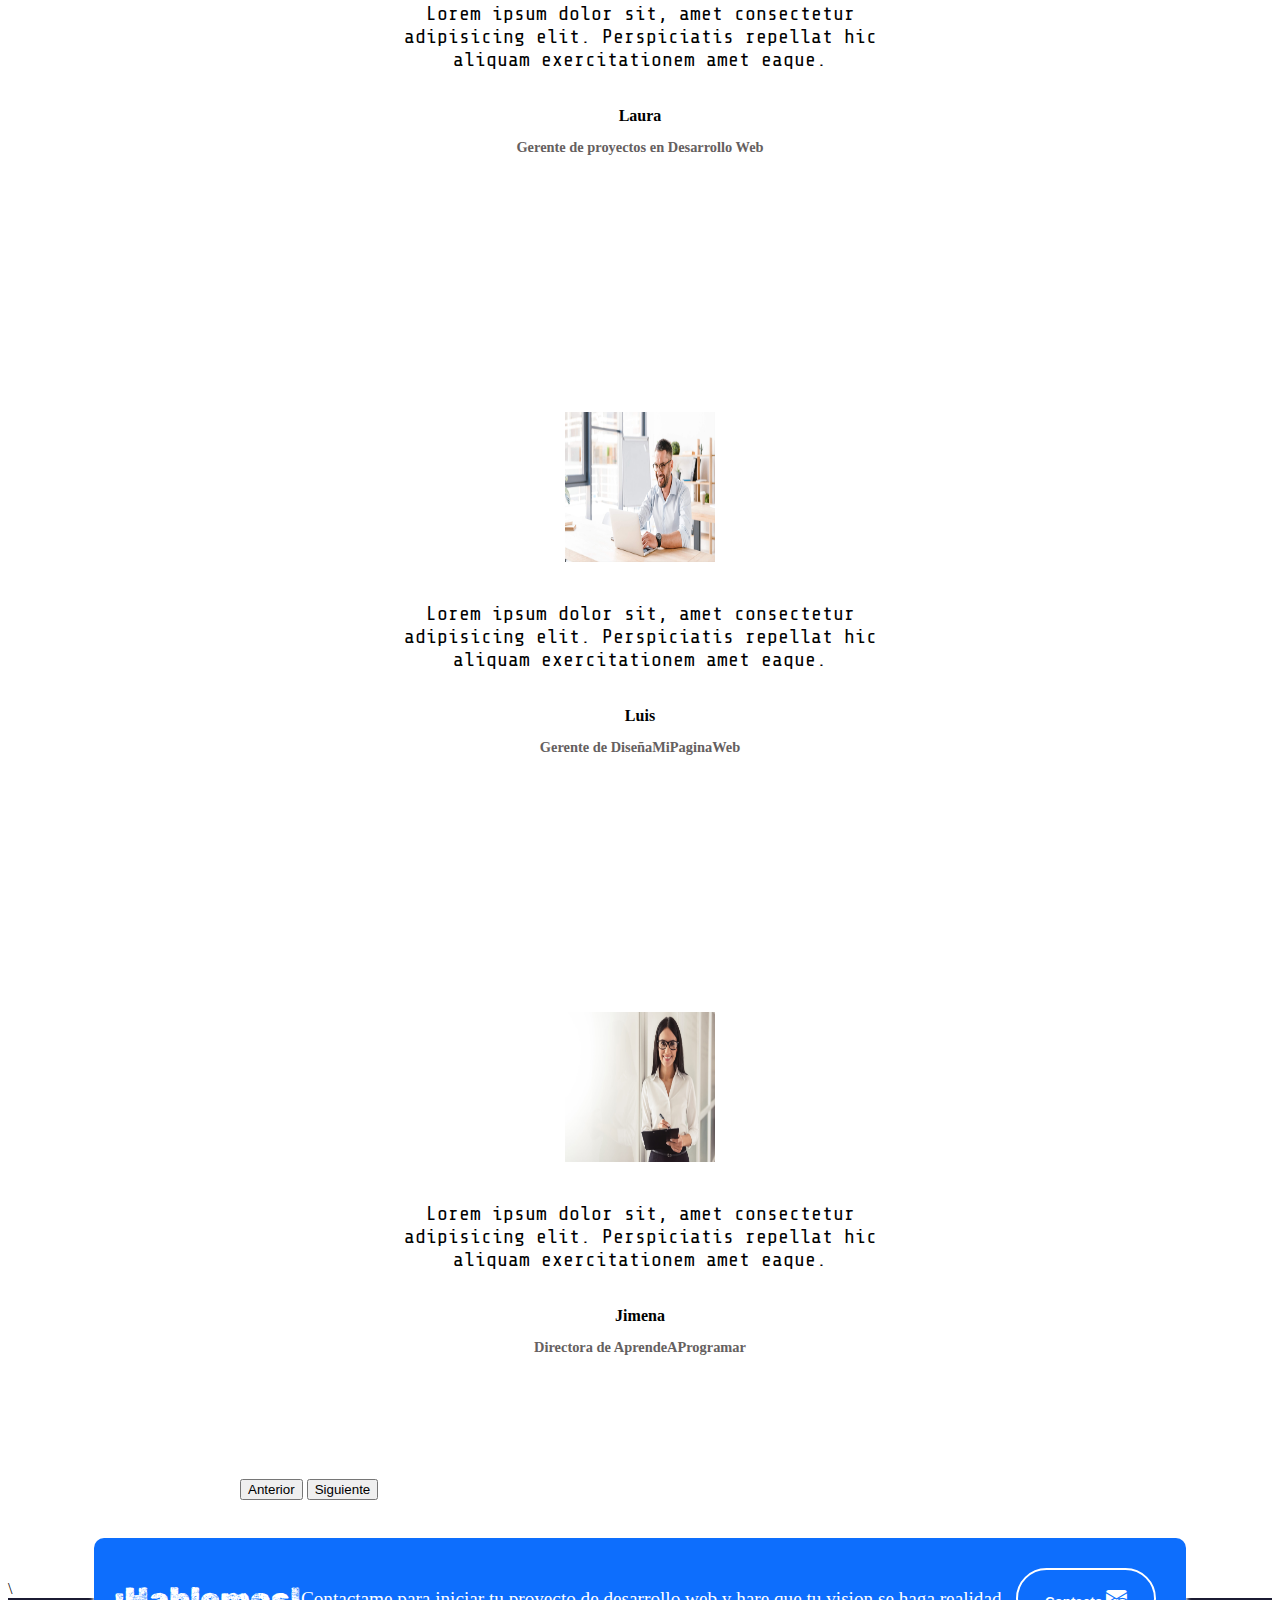
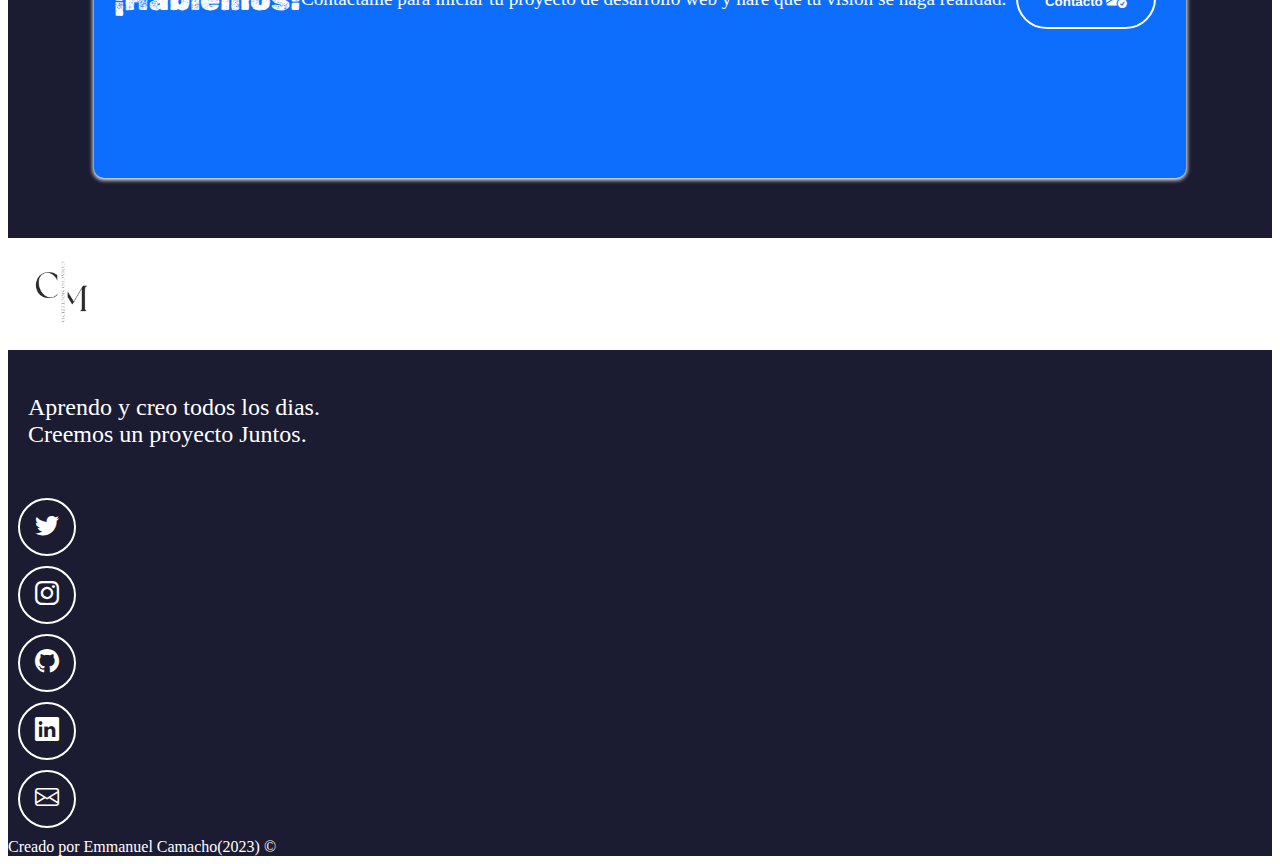
<file: Bootstrap/index.html>
<!DOCTYPE html>
<html lang="en">
  <head>
      <!-- METADATOS -->
      <meta charset="utf-8">
      <meta name="author" content="Emmanuel C">
      <meta name="description" content="Portafolio de desarrollo web">
      <meta name="keywords" content="HTML, CSS, JavaScript, React">
      <meta name="viewport" content="width=device-width, initial-scale=1">
      <!-- Titulo -->
      <title>Emmanuel | Practica Bootstrap</title>
      <!-- Favicon -->
      <link rel="icon" type="image/x-icon" href="images/icono.jpg">
      <!-- Bootstrap -->
      <link href="https://cdn.jsdelivr.net/npm/bootstrap@5.3.1/dist/css/bootstrap.min.css" rel="stylesheet" integrity="sha384-4bw+/aepP/YC94hEpVNVgiZdgIC5+VKNBQNGCHeKRQN+PtmoHDEXuppvnDJzQIu9" crossorigin="anonymous">
      <link rel="stylesheet" href="https://cdn.jsdelivr.net/npm/bootstrap-icons@1.10.5/font/bootstrap-icons.css">
      <!-- CSS -->
      <link href="style.css" rel="stylesheet">
      <!-- Google Fonts -->
      <link rel="preconnect" href="https://fonts.googleapis.com">
      <link rel="preconnect" href="https://fonts.gstatic.com" crossorigin>
      <link href="https://fonts.googleapis.com/css2?family=Rubik+Dirt&family=Share+Tech+Mono&display=swap" rel="stylesheet">
  </head>
  <body>
    <!-- Barra de navegacion -->
    <nav class="navbar navbar-expand-md navbar-light">
      <div class="container-fluid">
        <button class="navbar-toggler" type="button" data-bs-toggle="collapse" data-bs-target="#navbar-toggler" aria-controls="navbarTogglerDemo01" aria-expanded="false" aria-label="Toggle navigation">
          <span class="navbar-toggler-icon"></span>
        </button>
        <div class="collapse navbar-collapse" id="navbar-toggler">
          <a class="navbar-brand" href="#">
            <img src="images/icono.jpg" width="50" alt="Logo Pagina">
          </a>
          <ul class="navbar-nav d-flex justify-content-center align-items-center">
            <li class="nav-item">
              <a class="nav-link active" aria-current="page" href="#sobre-mi">Sobre Mi</a>
            </li>
            <li class="nav-item">
              <a class="nav-link" href="proyectos.html">Proyectos</a>
            </li>
            <li class="nav-item">
              <a class="nav-link" href="#testimonios">Testimonios</a>
            </li>
            <li class="nav-item">
              <a class="nav-link" href="#contacto">Contacto</a>
            </li>
          </ul>
        </div>
      </div>
    </nav>

    <!-- Seccion Hero -->
    <section class="hero align-items-stretch">
      <div class="hero-principal d-flex flex-column justify-content-center align-items-center">
        <img class="hero-imagen-zorro rounded-circle" src="images/zorro.svg" alt="Foto de Zorro">
        <h1>Hola, Soy Emmanuel Camacho</h1>
        <h2>Esta es mi practica con HTML y Bootstrap.</h2>
      </div>
      <div class="hero-inferior">
        <img class="hero-inferior-imagen img-fluid" src="images/laptop.svg" alt="Foto de Computadora">
      </div>
    </section>

    <!-- sobre mi -->
    <section id="sobre-mi" class="sobre-mi seccion-oscura">
      <div class="contenedor">
        <h2 class="seccion-titulo">Conoce a Emmanuel Camacho</h2>
        <p class="seccion-texto">Lorem ipsum dolor sit amet, consectetur adipiscing elit. Suspendisse pretium orci non elementum posuere. Curabitur ullamcorper tristique nunc. Vivamus luctus iaculis ultricies. Pellentesque mattis eros in metus viverra tincidunt. Nam bibendum metus et dui bibendum mollis. Maecenas nulla velit, feugiat et faucibus ut, aliquet eget sapien. Mauris in sem sed neque molestie pellentesque. Donec consequat ultricies libero sit amet viverra. Morbi porta vestibulum massa sed tincidunt. In hac habitasse platea dictumst. Class aptent taciti sociosqu ad litora torquent per conubia nostra, per inceptos himenaeos.</p>
      </div>
    </section>

    <!-- Experiencia -->
    <section class="experiencia seccion-clara">
      <div class="container text-center">
        <div class="row">
          <!-- Desarrollo Web -->
          <div class="columna col-12 col-md-4">
            <i class="bi bi-laptop"></i>
            <p class="experiencia-titulo">Desarrollo Web</p>
            <p>Lorem ipsum dolor sit amet, consectetur adipiscing elit. Suspendisse pretium orci non elementum posuere. Curabitur ullamcorper tristique nunc. Vivamus luctus iaculis ultricies.</p>
            <div class="badges-contenedor">
              <span class="badge text-bg-primary">HTML</span>
              <span class="badge text-bg-primary">CSS</span>
              <span class="badge text-bg-primary">JavaScript</span>
              <span class="badge text-bg-primary">React</span>
            </div>
          </div>
          <!-- Articulos -->
          <div class="columna col-12 col-md-4">
            <i class="bi bi-laptop"></i>
            <p class="experiencia-titulo">Articulos</p>
            <p>Lorem ipsum dolor sit amet, consectetur adipiscing elit. Suspendisse pretium orci non elementum posuere. Curabitur ullamcorper tristique nunc. Vivamus luctus iaculis ultricies.</p>
            <div class="badges-contenedor">
              <span class="badge text-bg-primary">Escribir</span>
              <span class="badge text-bg-primary">Editar</span>
              <span class="badge text-bg-primary">Blogs</span>
            </div>
          </div>
          <!-- Estudiante -->
          <div class="columna col-12 col-md-4">
            <i class="bi bi-laptop"></i>
            <p class="experiencia-titulo">Estudiante</p>
            <p>Lorem ipsum dolor sit amet, consectetur adipiscing elit. Suspendisse pretium orci non elementum posuere. Curabitur ullamcorper tristique nunc. Vivamus luctus iaculis ultricies.</p>
            <div class="badges-contenedor">
              <span class="badge text-bg-primary">freeCodeCamp</span>
              <span class="badge text-bg-primary">Desarrollo Web</span>
              <span class="badge text-bg-primary">Python</span>
            </div>
          </div>
        </div>
      </div>
    </section>

    <!-- Articulos -->
    <section class="articulos justify-content-start">
      <h2 class="seccion-titulo texto-negro">Articulos</h2>
        <div class="card">
          <div class="card-header">
            Mas recientes
          </div>
          <ul class="list-group list-group-flush">
            <a href="https://www.freecodecamp.org/news/" target="_blank" rel="noopener noreferrer">
              <li class="list-group-item">El decorador @property en Python - como usarlo, ventajas y sintaxis</li>
            </a>
            <a href="https://www.freecodecamp.org/news/" target="_blank" rel="noopener noreferrer">
              <li class="list-group-item">Python tutorial ciclos while - while true ejemplos de sintaxis y ciclos infinitos</li>
            </a>
            <a href="https://www.freecodecamp.org/news/" target="_blank" rel="noopener noreferrer">
              <li class="list-group-item">Python leer archivos JSON - como cargar JSON desde un archivo y procesar dumps</li>
            </a>
            <a href="https://www.freecodecamp.org/news/" target="_blank" rel="noopener noreferrer">
              <li class="list-group-item">Python como escribir en un archivo - abrir, leer, escribir y otras funciones</li>
            </a>
            <a href="https://www.freecodecamp.org/news/" target="_blank" rel="noopener noreferrer">
              <li class="list-group-item">¿Paa que se usa Python? 10+ usos del lenguaje de programacion Python</li>
            </a>
          </ul>
        </div>
      </div>
      <a href="https://www.freecodecamp.org/news/" target="_blank" rel="noopener noreferrer">
        <button type="button" class="btn btn-info">Ver mas articulos</button>
      </a>
    </section>

    <!-- Testimonios -->
    <section id="testimonios" class="testimonios seccion-clara">
      <h2 class="seccion-titulo">Testimonios</h2>
      <h3 class="seccion-descripcion">Estos son algunos testimonios de mis clientes...</h3>
    
        <!-- Carousel -->
        <div id="testimonios-carrusel" class="carousel carousel-dark slide" data-bs-ride="carousel">
          <div class="carousel-inner">
            <div class="carousel-item active">
              <div class="container">
                <img class="testimonio-imagen rounded-circle" src="images/cliente1.jpg" alt="Foto de Laura">
                <p class="testimonio-texto">Lorem ipsum dolor sit, amet consectetur adipisicing elit. Perspiciatis repellat hic aliquam exercitationem amet eaque.</p>
                <div class="testimonio-info">
                  <p class="cliente">Laura</p>
                  <p class="cargo">Gerente de proyectos en Desarrollo Web</p>
                </div>
              </div>
            </div>
            <div class="carousel-item">
              <div class="container">
                <img class="testimonio-imagen rounded-circle" src="images/cliente2.jpg" alt="Foto de Luis">
                <p class="testimonio-texto">Lorem ipsum dolor sit, amet consectetur adipisicing elit. Perspiciatis repellat hic aliquam exercitationem amet eaque.</p>
                <div class="testimonio-info">
                  <p class="cliente">Luis</p>
                  <p class="cargo">Gerente de DiseñaMiPaginaWeb</p>
                </div>
              </div>
            </div>
            <div class="carousel-item">
              <div class="container">
                <img class="testimonio-imagen rounded-circle" src="images/cliente3.jpg" alt="Foto de Jimena">
                <p class="testimonio-texto">Lorem ipsum dolor sit, amet consectetur adipisicing elit. Perspiciatis repellat hic aliquam exercitationem amet eaque.</p>
                <div class="testimonio-info">
                  <p class="cliente">Jimena</p>
                  <p class="cargo">Directora de AprendeAProgramar</p>
                </div>
              </div>
            </div>
          </div>
          <button class="carousel-control-prev" type="button" data-bs-target="#testimonios-carrusel" data-bs-slide="prev">
            <span class="carousel-control-prev-icon" aria-hidden="true"></span>
            <span class="visually-hidden">Anterior</span>
          </button>
          <button class="carousel-control-next" type="button" data-bs-target="#testimonios-carrusel" data-bs-slide="next">
            <span class="carousel-control-next-icon" aria-hidden="true"></span>
            <span class="visually-hidden">Siguiente</span>
          </button>
        </div>
    </section>\

    <!-- Contacto -->
    <section id="contacto" class="contacto seccion-oscura">
      <div class="container">
        <div class="container text-center rectangulo d-flex justify-content-evenly">
          <div class="row">
            <div class="col-12 col-md-4 seccion-titulo">
              ¡Hablemos!
            </div>
            <div class="col-12 col-md-4 descripcion">
              Contactame para iniciar tu proyecto de desarrollo web y hare que tu vision se haga realidad.
            </div>
            <div class="col-12 col-md-4">
              <a href="mailto:EmmanuelC@micorreo.com">
                <button type="button">
                  Contacto
                  <i class="bi bi-envelope-check-fill"></i>
                </button>
              </a>
            </div>
          </div>
        </div>
      </div>
    </section>

    <!-- Pie de pagina (footer) -->
    <footer class="seccion-oscura d-flex flex-column align-items-center justify-content-center">
      <div class="footer-logo-container rounded-circle"><img class="footer-logo" src="images/icono.jpg" width="50" alt="Logo del portafolio"></div>
      <p class="footer-texto text-center">Aprendo y creo todos los dias.<br>Creemos un proyecto Juntos.</p>
      <div class="iconos-redes-sociales d-flex flex-wrap align-items-center justify-content-center">
        <a href="https://twitter.com/" target="_blank" rel="noopener noreferrer">
          <i class="bi bi-twitter"></i>
        </a>
        <a href="https://www.instagram.com/" target="_blank" rel="noopener noreferrer">
          <i class="bi bi-instagram"></i>
        </a>
        <a href="https://github.com/" target="_blank" rel="noopener noreferrer">
          <i class="bi bi-github"></i>
        </a>
        <a href="https://mx.linkedin.com/" target="_blank" rel="noopener noreferrer">
          <i class="bi bi-linkedin"></i>
        </a>
        <a href="mailto:Emmanuelc@micorreo.com" target="_blank" rel="noopener noreferrer">
          <i class="bi bi-envelope"></i>
        </a>
      </div>
      <div clas="derechos-de-autor">Creado por Emmanuel Camacho(2023) &#169;</div>
    </footer>

    <script src="https://cdn.jsdelivr.net/npm/bootstrap@5.3.1/dist/js/bootstrap.bundle.min.js" integrity="sha384-HwwvtgBNo3bZJJLYd8oVXjrBZt8cqVSpeBNS5n7C8IVInixGAoxmnlMuBnhbgrkm" crossorigin="anonymous"></script>
  </body>
</html>
</file>
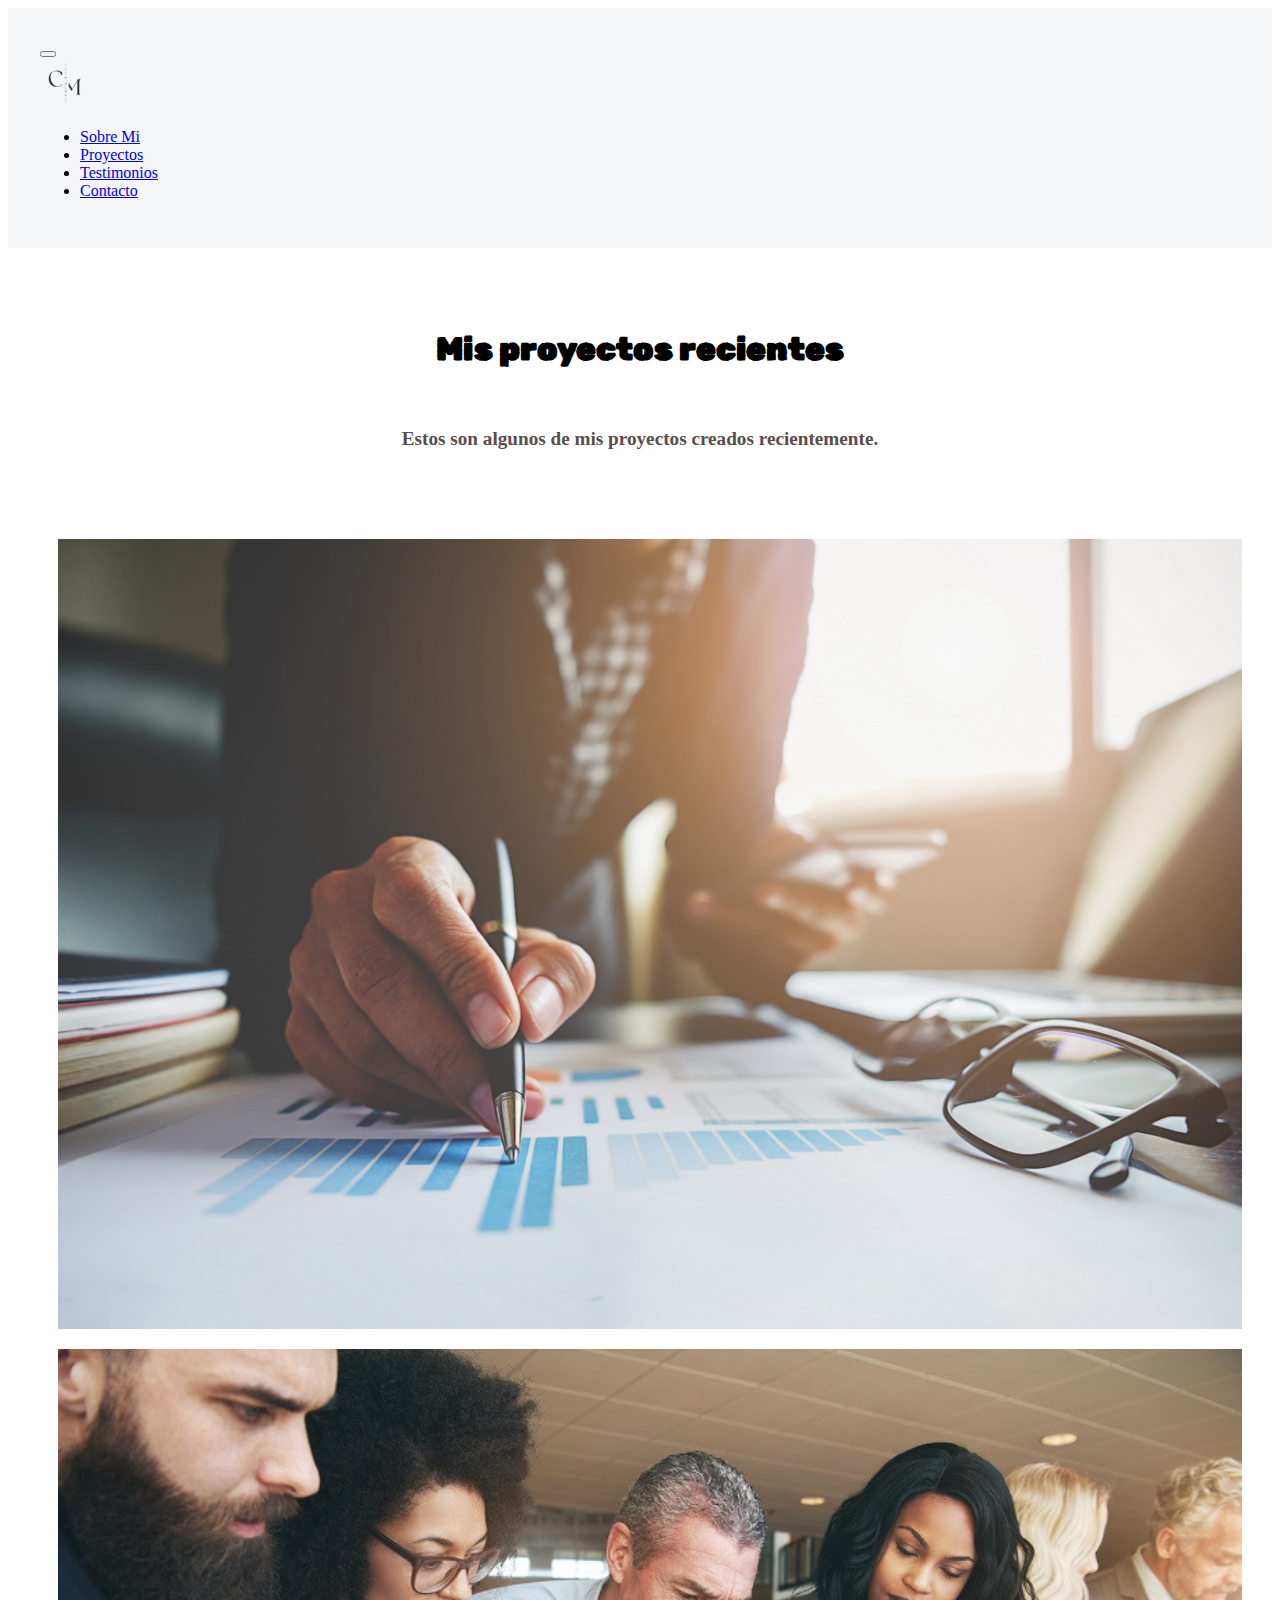
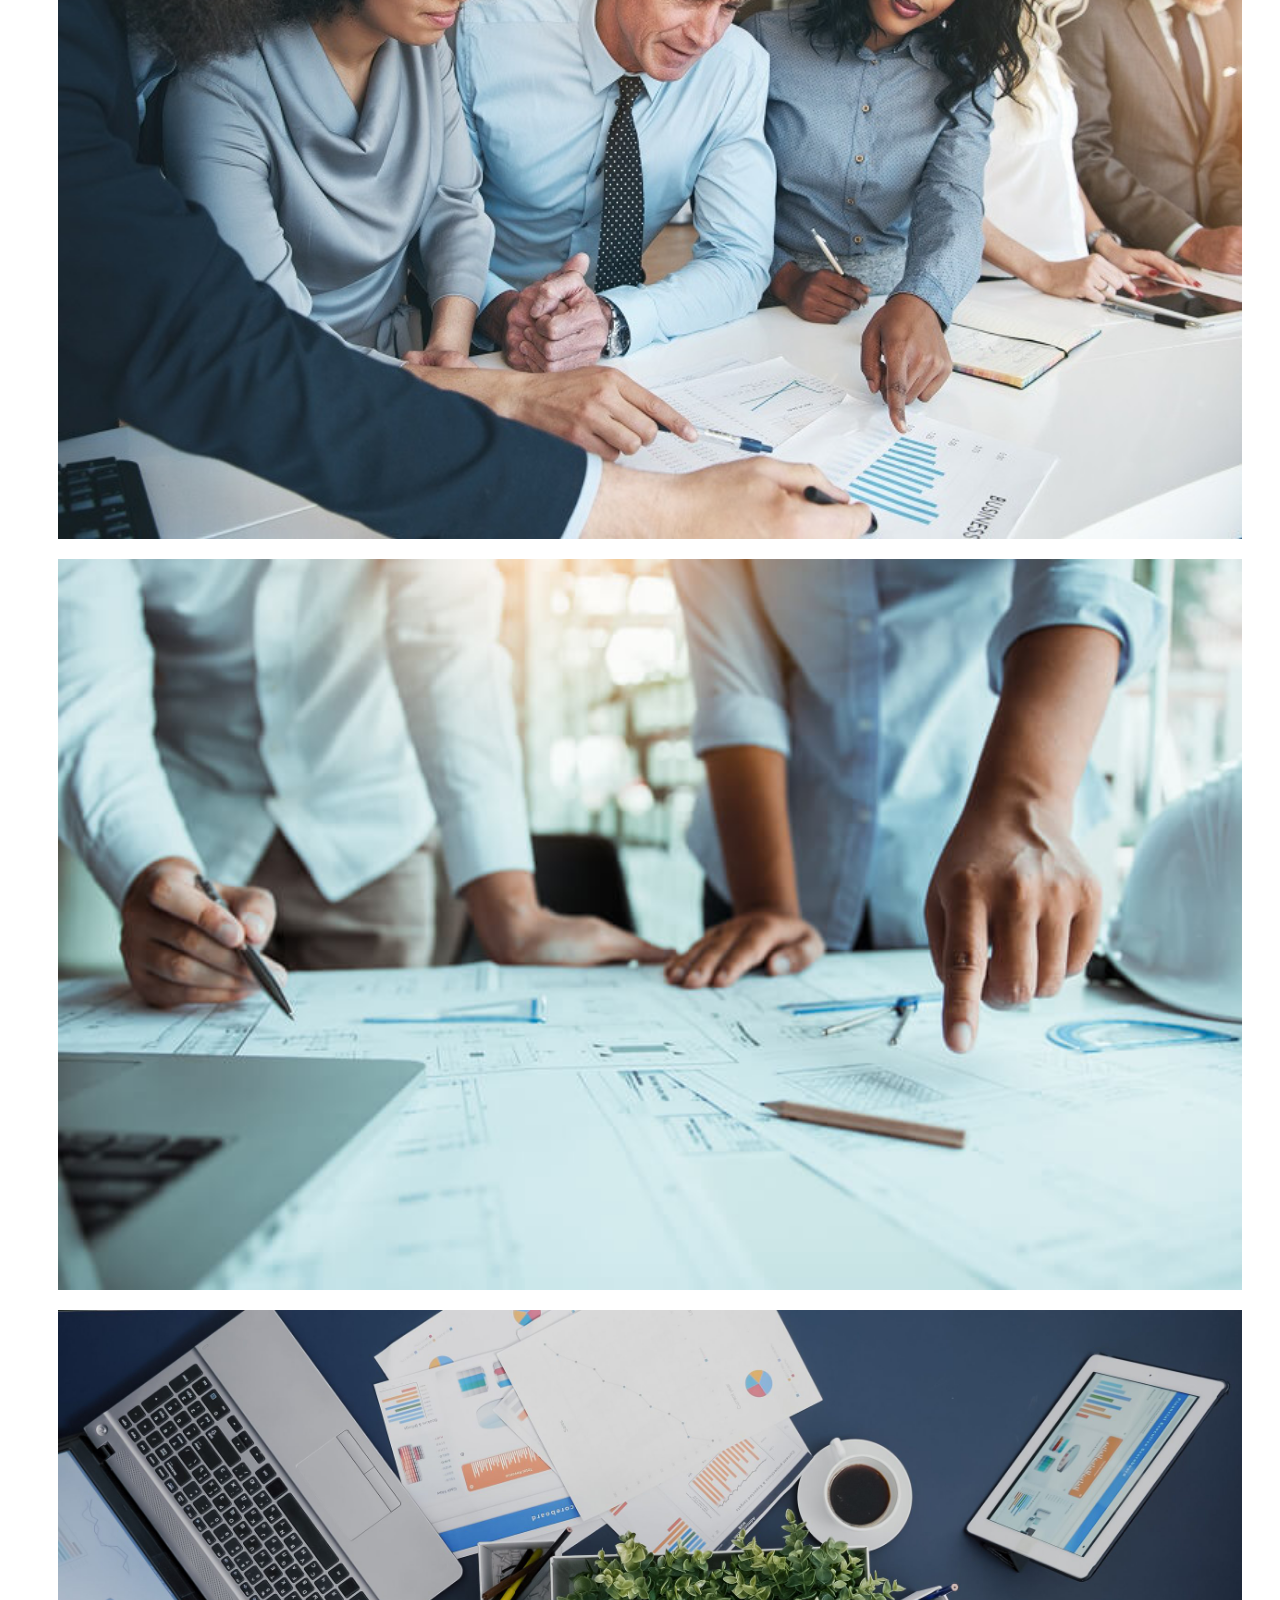
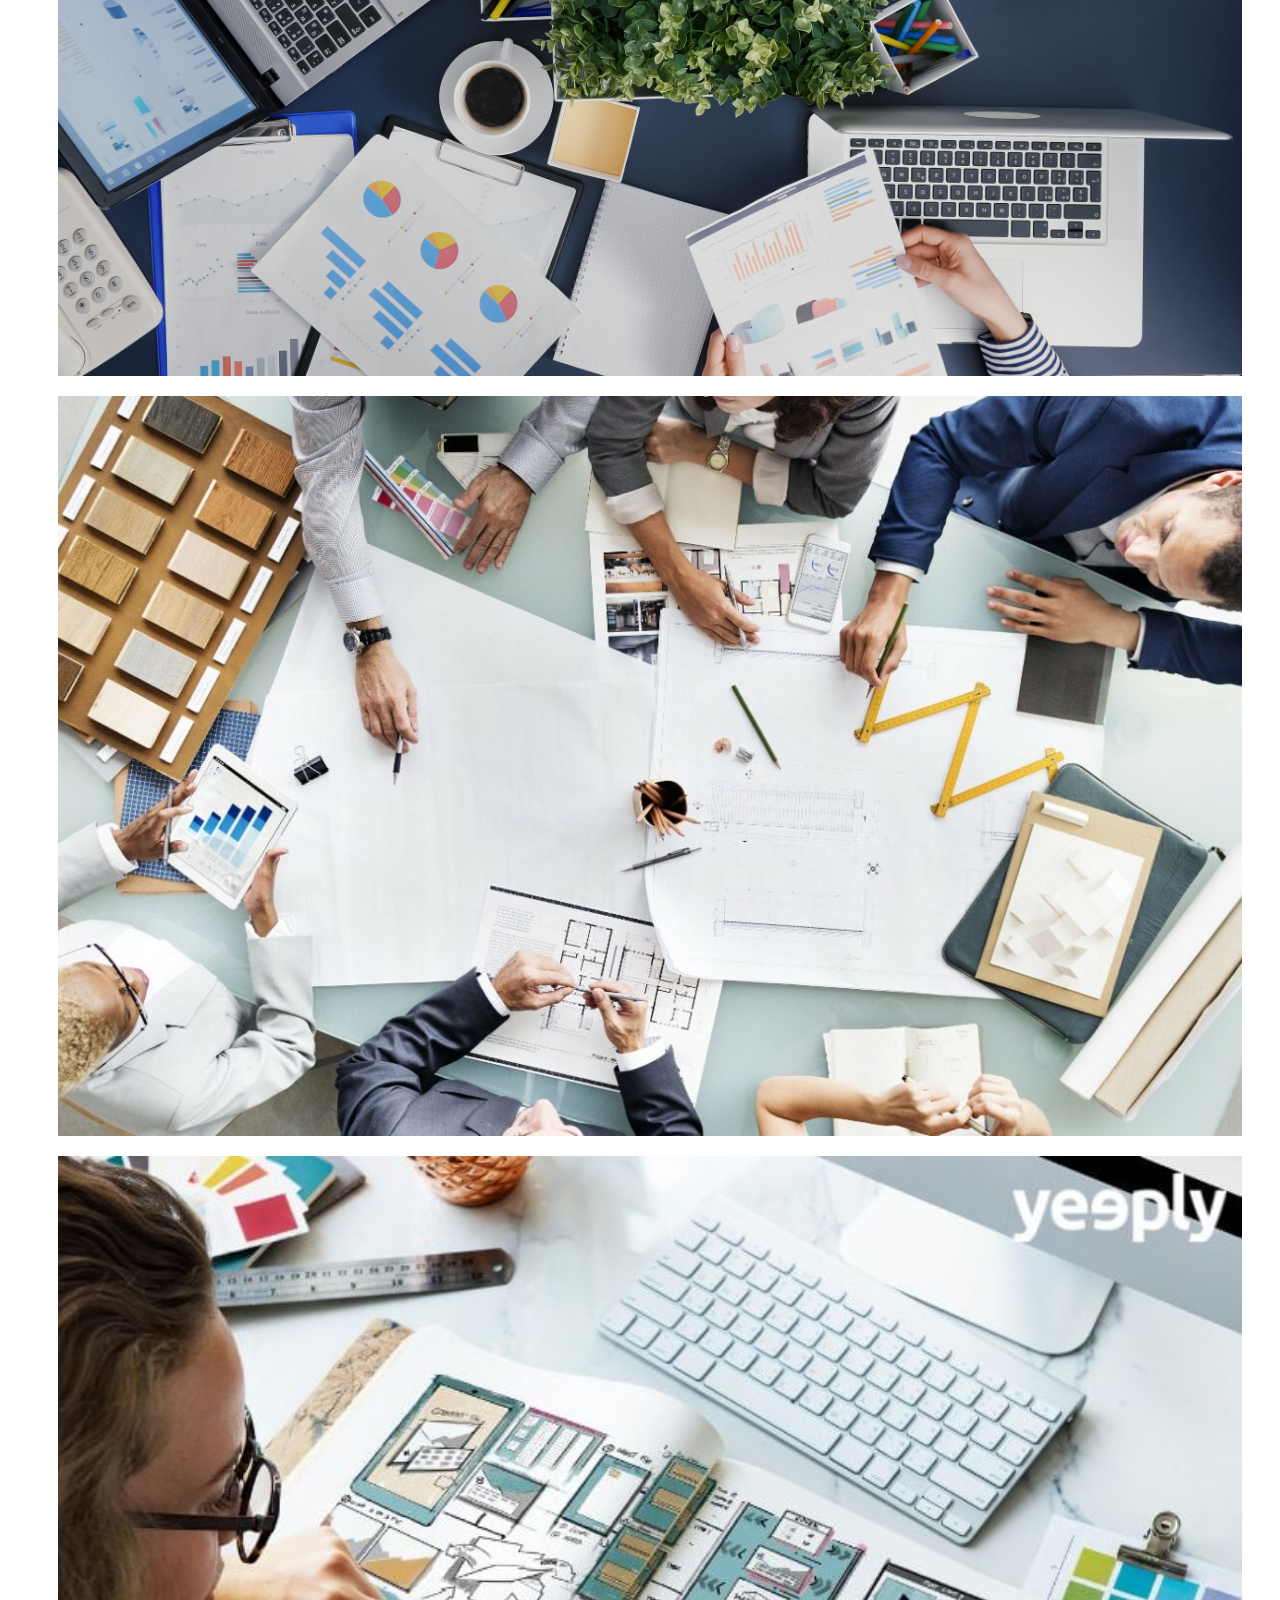
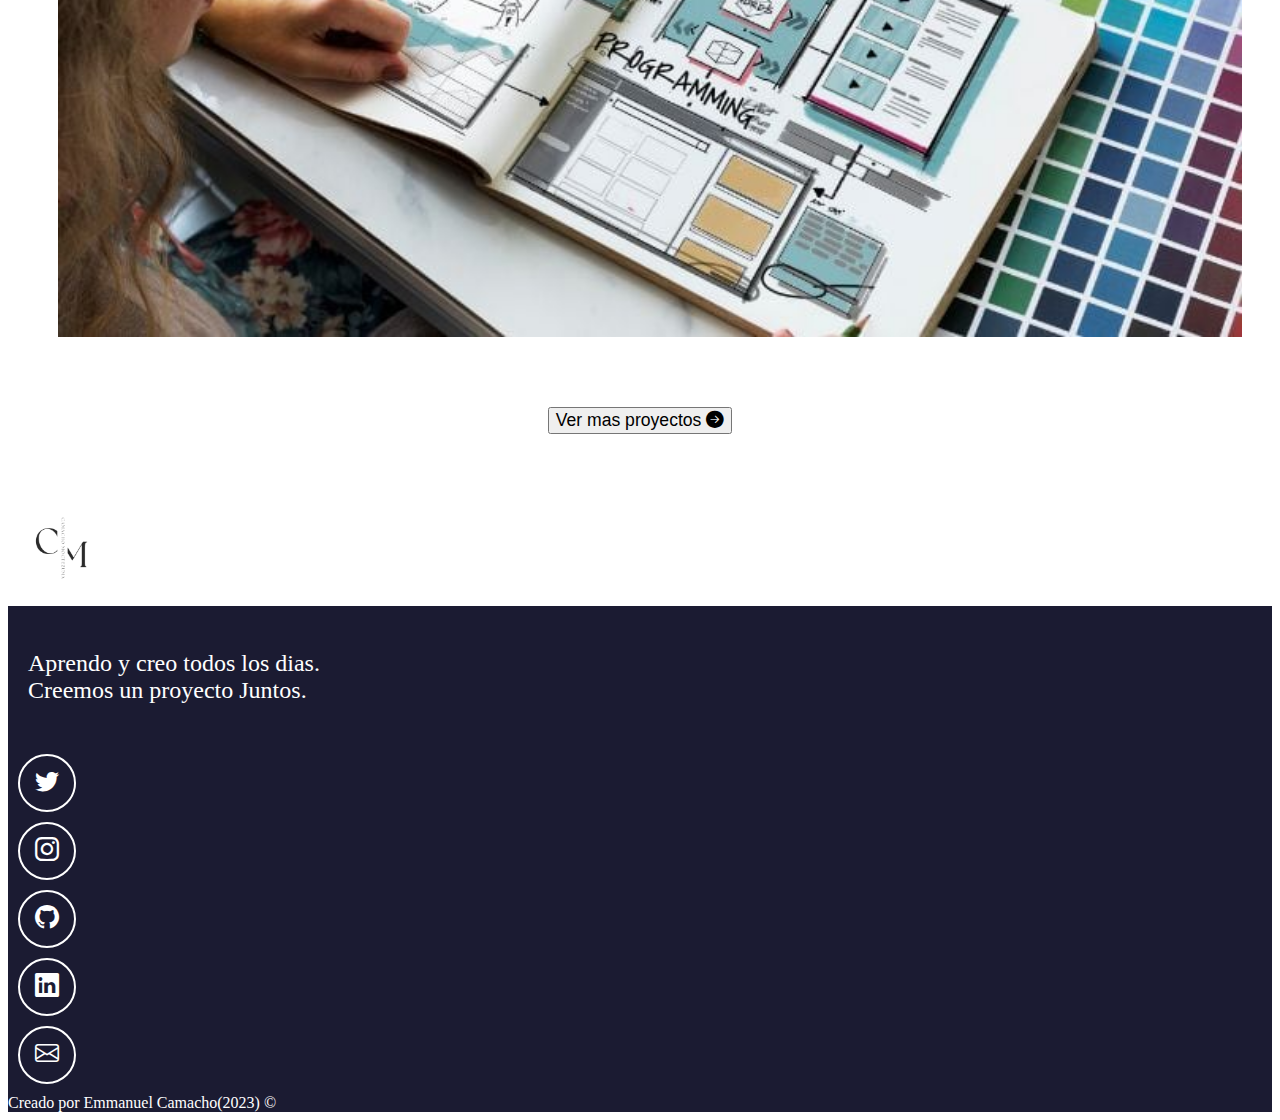
<file: Bootsrap/proyectos.html>
<!DOCTYPE html>
<html lang="en">
  <head>
    <!-- METADATOS -->
    <meta charset="utf-8" />
    <meta name="author" content="Emmanuel C" />
    <meta name="description" content="Portafolio de desarrollo web" />
    <meta name="keywords" content="HTML, CSS, JavaScript, React" />
    <meta name="viewport" content="width=device-width, initial-scale=1" />
    <!-- Titulo -->
    <title>Emmanuel | Practica Bootstrap</title>
    <!-- Favicon -->
    <link rel="icon" type="image/x-icon" href="images/icono.jpg" />
    <!-- Bootstrap -->
    <link
      href="https://cdn.jsdelivr.net/npm/bootstrap@5.3.1/dist/css/bootstrap.min.css"
      rel="stylesheet"
      integrity="sha384-4bw+/aepP/YC94hEpVNVgiZdgIC5+VKNBQNGCHeKRQN+PtmoHDEXuppvnDJzQIu9"
      crossorigin="anonymous"
    />
    <link
      rel="stylesheet"
      href="https://cdn.jsdelivr.net/npm/bootstrap-icons@1.10.5/font/bootstrap-icons.css"
    />
    <!-- CSS -->
    <link href="style.css" rel="stylesheet" />
    <!-- Google Fonts -->
    <link rel="preconnect" href="https://fonts.googleapis.com" />
    <link rel="preconnect" href="https://fonts.gstatic.com" crossorigin />
    <link
      href="https://fonts.googleapis.com/css2?family=Rubik+Dirt&family=Share+Tech+Mono&display=swap"
      rel="stylesheet"
    />
  </head>
  <body>
    <!-- Barra de navegacion -->
    <nav class="navbar navbar-expand-md navbar-light">
      <div class="container-fluid">
        <button
          class="navbar-toggler"
          type="button"
          data-bs-toggle="collapse"
          data-bs-target="#navbar-toggler"
          aria-controls="navbarTogglerDemo01"
          aria-expanded="false"
          aria-label="Toggle navigation"
        >
          <span class="navbar-toggler-icon"></span>
        </button>
        <div class="collapse navbar-collapse" id="navbar-toggler">
          <a class="navbar-brand" href="index.html">
            <img src="images/icono.jpg" width="50" alt="Logo Pagina" />
          </a>
          <ul
            class="navbar-nav d-flex justify-content-center align-items-center"
          >
            <li class="nav-item">
              <a class="nav-link" href="index.html#sobre-mi">Sobre Mi</a>
            </li>
            <li class="nav-item">
              <a class="nav-link active" aria-current="page" href="#"
                >Proyectos</a
              >
            </li>
            <li class="nav-item">
              <a class="nav-link" href="index.html#testimonios">Testimonios</a>
            </li>
            <li class="nav-item">
              <a class="nav-link" href="index.html#contacto">Contacto</a>
            </li>
          </ul>
        </div>
      </div>
    </nav>

    <!-- Proyectos  -->
    <section
      id="proyectos"
      class="proyectos-recientes seccion-clara d-flex flex-column"
    >
      <h2 class="seccion-titulo texto-negro">Mis proyectos recientes</h2>
      <h3 class="seccion-descripcion">
        Estos son algunos de mis proyectos creados recientemente.
      </h3>
      <!-- Galeria de Proyectos -->
      <div class="container text-center proyectos-contenedor">
        <div class="row">
          <!-- Proyecto 1 -->
          <div class="col-12 col-md-6 col-lg-4">
            <div class="proyecto">
              <img src="images/proyecto1.jpg" alt="Proyecto 1" />
              <div class="overlay">
                <p>Proyecto 1</p>
                <div class="iconos-contenedor">
                  <a
                    href="https://github.com/"
                    target="_blank"
                    rel="noopener noreferrer"
                  >
                    <i class="bi bi-github"></i>
                  </a>
                  <a
                    href="https://www.freecodecamp.org/espanol/"
                    target="_blank"
                    rel="noopener noreferrer"
                  >
                    <i class="bi bi-laptop"></i>
                  </a>
                </div>
              </div>
            </div>
          </div>
          <!-- Proyecto 2 -->
          <div class="col-12 col-md-6 col-lg-4">
            <div class="proyecto">
              <img src="images/proyecto2.jpg" alt="Proyecto 2" />
              <div class="overlay">
                <p>Proyecto 2</p>
                <div class="iconos-contenedor">
                  <a
                    href="https://github.com/"
                    target="_blank"
                    rel="noopener noreferrer"
                  >
                    <i class="bi bi-github"></i>
                  </a>
                  <a
                    href="https://www.freecodecamp.org/espanol/"
                    target="_blank"
                    rel="noopener noreferrer"
                  >
                    <i class="bi bi-laptop"></i>
                  </a>
                </div>
              </div>
            </div>
          </div>
          <!-- Proyecto 3 -->
          <div class="col-12 col-md-6 col-lg-4">
            <div class="proyecto">
              <img src="images/proyecto3.jpg" alt="Proyecto 3" />
              <div class="overlay">
                <p>Proyecto 3</p>
                <div class="iconos-contenedor">
                  <a
                    href="https://github.com/"
                    target="_blank"
                    rel="noopener noreferrer"
                  >
                    <i class="bi bi-github"></i>
                  </a>
                  <a
                    href="https://www.freecodecamp.org/espanol/"
                    target="_blank"
                    rel="noopener noreferrer"
                  >
                    <i class="bi bi-laptop"></i>
                  </a>
                </div>
              </div>
            </div>
          </div>
          <!-- Proyecto 4 -->
          <div class="col-12 col-md-6 col-lg-4">
            <div class="proyecto">
              <img src="images/proyecto4.jpg" alt="Proyecto 4" />
              <div class="overlay">
                <p>Proyecto 4</p>
                <div class="iconos-contenedor">
                  <a
                    href="https://github.com/"
                    target="_blank"
                    rel="noopener noreferrer"
                  >
                    <i class="bi bi-github"></i>
                  </a>
                  <a
                    href="https://www.freecodecamp.org/espanol/"
                    target="_blank"
                    rel="noopener noreferrer"
                  >
                    <i class="bi bi-laptop"></i>
                  </a>
                </div>
              </div>
            </div>
          </div>
          <!-- Proyecto 5 -->
          <div class="col-12 col-md-6 col-lg-4">
            <div class="proyecto">
              <img src="images/proyecto5.jpg" alt="Proyecto 5" />
              <div class="overlay">
                <p>Proyecto 5</p>
                <div class="iconos-contenedor">
                  <a
                    href="https://github.com/"
                    target="_blank"
                    rel="noopener noreferrer"
                  >
                    <i class="bi bi-github"></i>
                  </a>
                  <a
                    href="https://www.freecodecamp.org/espanol/"
                    target="_blank"
                    rel="noopener noreferrer"
                  >
                    <i class="bi bi-laptop"></i>
                  </a>
                </div>
              </div>
            </div>
          </div>
          <!-- Proyecto 6 -->
          <div class="col-12 col-md-6 col-lg-4">
            <div class="proyecto">
              <img src="images/proyecto6.jpg" alt="Proyecto 6" />
              <div class="overlay">
                <p>Proyecto 6</p>
                <div class="iconos-contenedor">
                  <a
                    href="https://github.com/"
                    target="_blank"
                    rel="noopener noreferrer"
                  >
                    <i class="bi bi-github"></i>
                  </a>
                  <a
                    href="https://www.freecodecamp.org/espanol/"
                    target="_blank"
                    rel="noopener noreferrer"
                  >
                    <i class="bi bi-laptop"></i>
                  </a>
                </div>
              </div>
            </div>
          </div>
        </div>
      </div>
      <a href="https://github.com/" target="_blank" rel="noopener noreferrer">
        <button type="button" class="btn btn-info">
          Ver mas proyectos
          <i class="bi bi-arrow-right-circle-fill"></i>
        </button>
      </a>
    </section>

    <!-- Pie de pagina (footer) -->
    <footer
      class="seccion-oscura d-flex flex-column align-items-center justify-content-center"
    >
      <div class="footer-logo-container rounded-circle">
        <img
          class="footer-logo"
          src="images/icono.jpg"
          width="50"
          alt="Logo del portafolio"
        />
      </div>
      <p class="footer-texto text-center">
        Aprendo y creo todos los dias.<br />Creemos un proyecto Juntos.
      </p>
      <div
        class="iconos-redes-sociales d-flex flex-wrap align-items-center justify-content-center"
      >
        <a
          href="https://twitter.com/"
          target="_blank"
          rel="noopener noreferrer"
        >
          <i class="bi bi-twitter"></i>
        </a>
        <a
          href="https://www.instagram.com/"
          target="_blank"
          rel="noopener noreferrer"
        >
          <i class="bi bi-instagram"></i>
        </a>
        <a href="https://github.com/" target="_blank" rel="noopener noreferrer">
          <i class="bi bi-github"></i>
        </a>
        <a
          href="https://mx.linkedin.com/"
          target="_blank"
          rel="noopener noreferrer"
        >
          <i class="bi bi-linkedin"></i>
        </a>
        <a
          href="mailto:Emmanuelc@micorreo.com"
          target="_blank"
          rel="noopener noreferrer"
        >
          <i class="bi bi-envelope"></i>
        </a>
      </div>
      <div clas="derechos-de-autor">
        Creado por Emmanuel Camacho(2023) &#169;
      </div>
    </footer>
  </body>
</html>
</file>
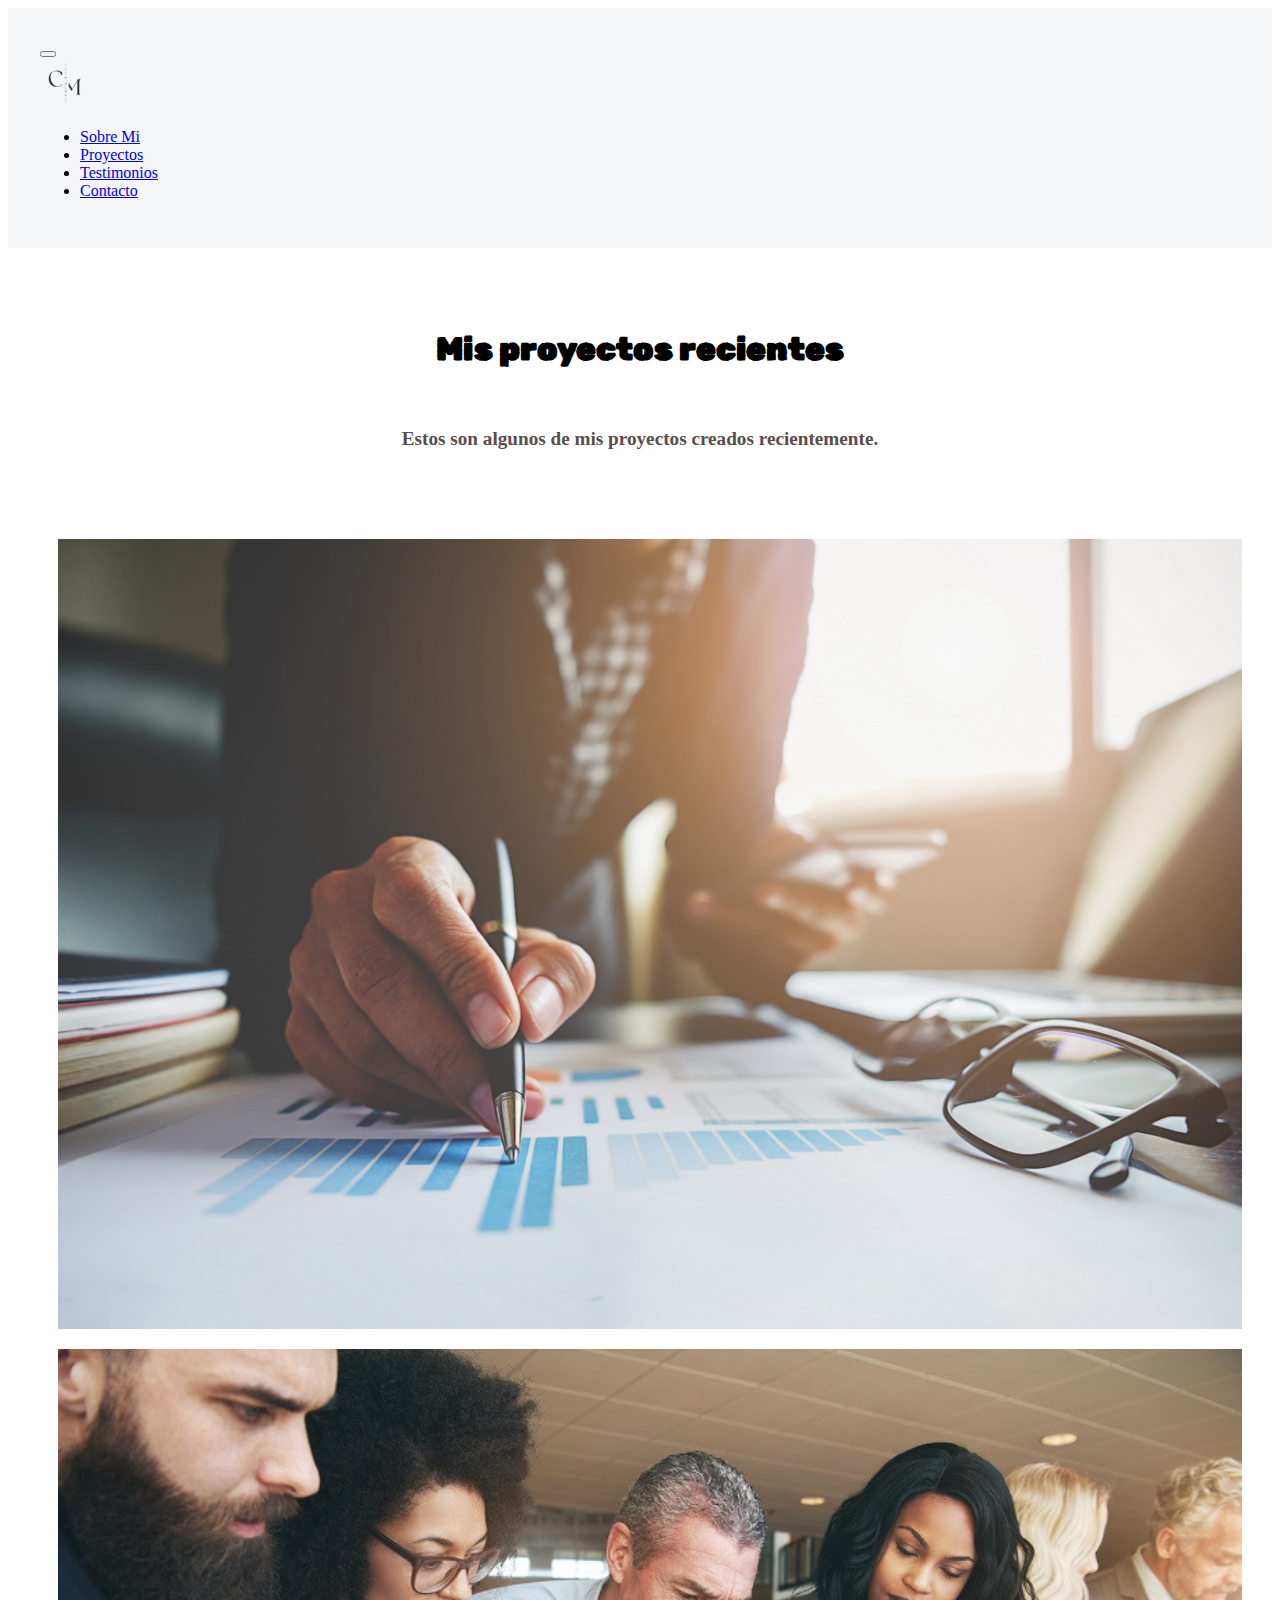
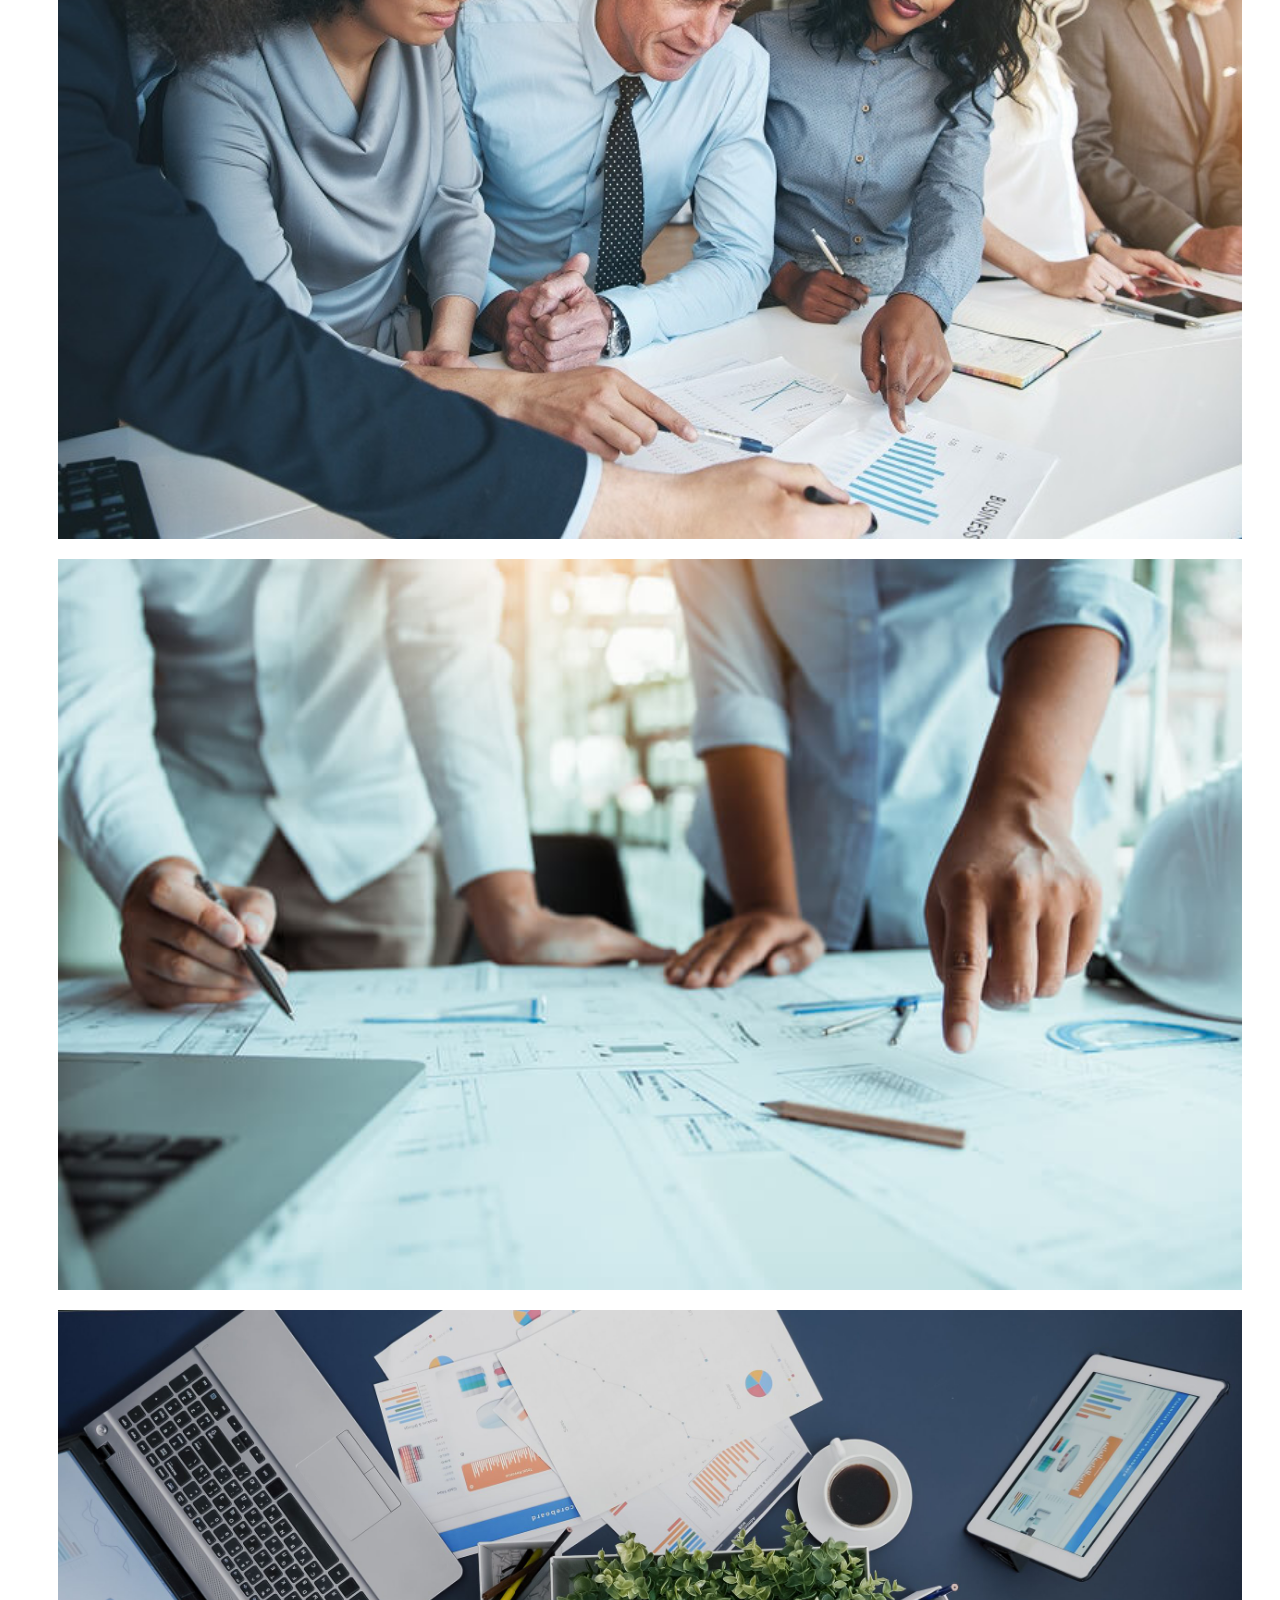
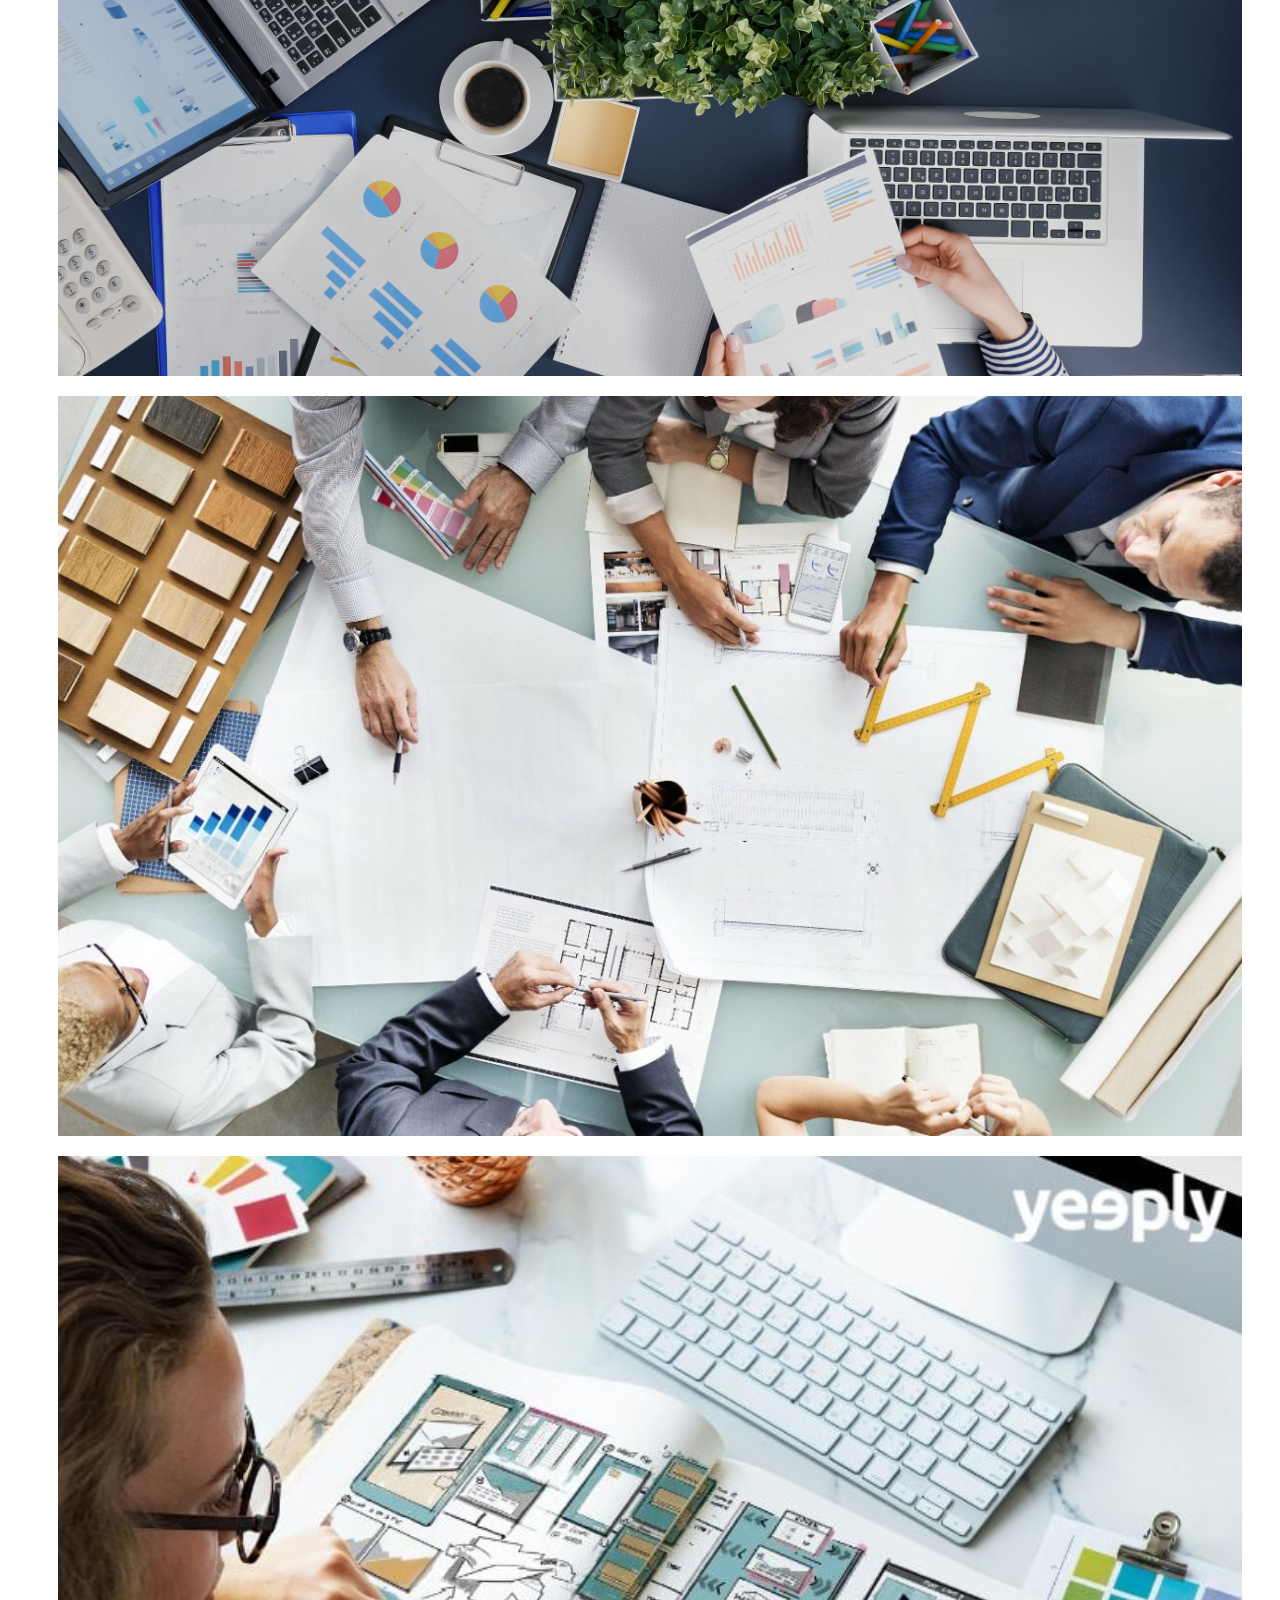
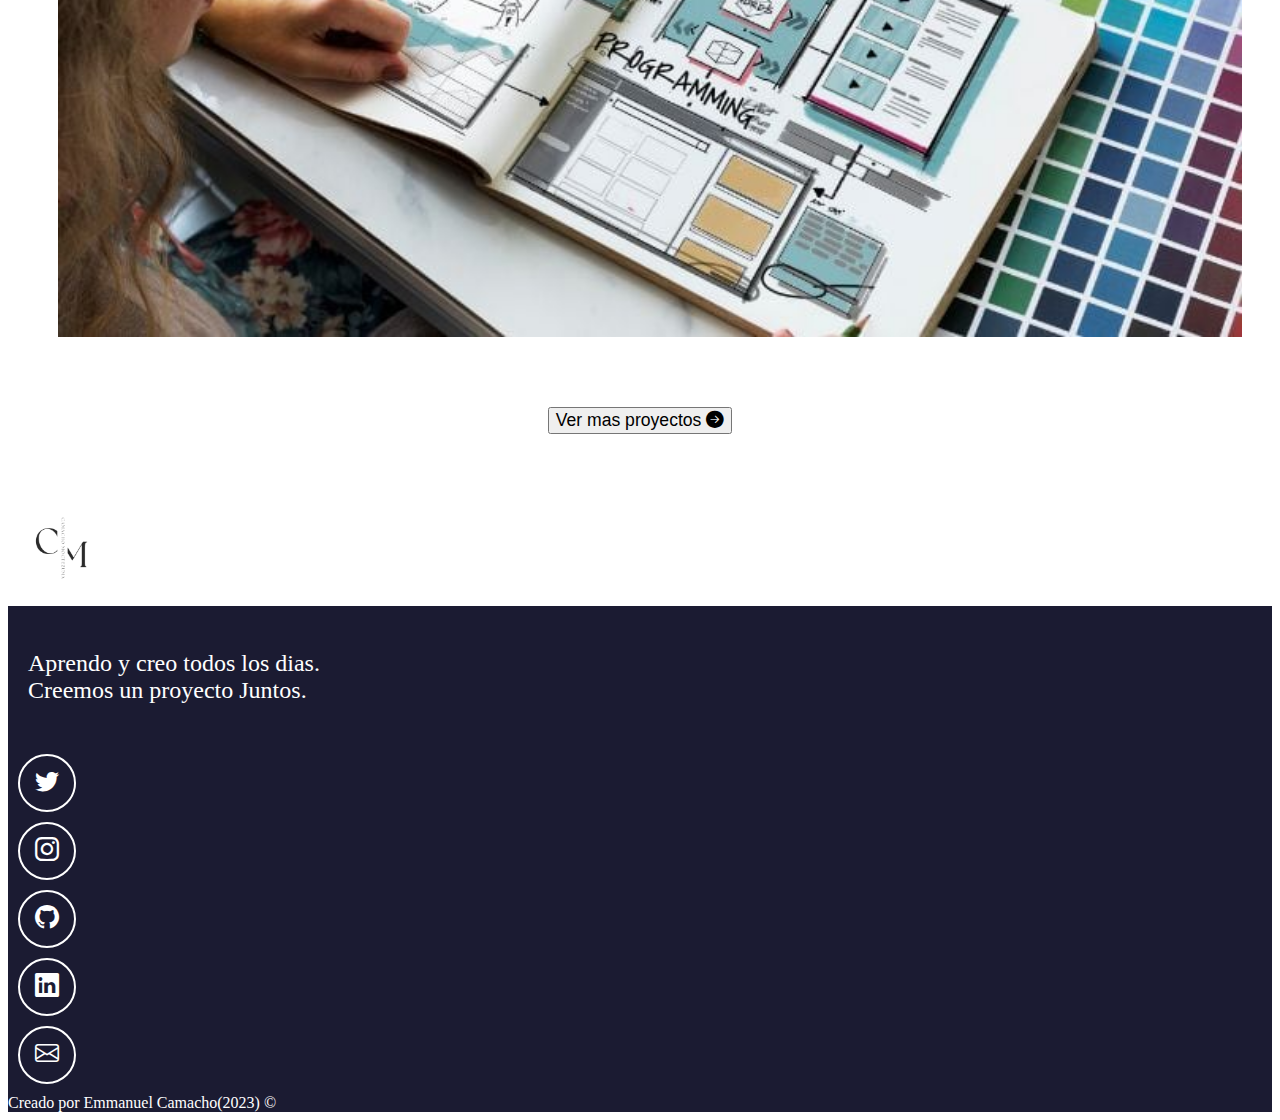
<file: Bootstrap/proyectos.html>
<!DOCTYPE html>
<html lang="en">
  <head>
    <!-- METADATOS -->
    <meta charset="utf-8" />
    <meta name="author" content="Emmanuel C" />
    <meta name="description" content="Portafolio de desarrollo web" />
    <meta name="keywords" content="HTML, CSS, JavaScript, React" />
    <meta name="viewport" content="width=device-width, initial-scale=1" />
    <!-- Titulo -->
    <title>Emmanuel | Practica Bootstrap</title>
    <!-- Favicon -->
    <link rel="icon" type="image/x-icon" href="images/icono.jpg" />
    <!-- Bootstrap -->
    <link
      href="https://cdn.jsdelivr.net/npm/bootstrap@5.3.1/dist/css/bootstrap.min.css"
      rel="stylesheet"
      integrity="sha384-4bw+/aepP/YC94hEpVNVgiZdgIC5+VKNBQNGCHeKRQN+PtmoHDEXuppvnDJzQIu9"
      crossorigin="anonymous"
    />
    <link
      rel="stylesheet"
      href="https://cdn.jsdelivr.net/npm/bootstrap-icons@1.10.5/font/bootstrap-icons.css"
    />
    <!-- CSS -->
    <link href="style.css" rel="stylesheet" />
    <!-- Google Fonts -->
    <link rel="preconnect" href="https://fonts.googleapis.com" />
    <link rel="preconnect" href="https://fonts.gstatic.com" crossorigin />
    <link
      href="https://fonts.googleapis.com/css2?family=Rubik+Dirt&family=Share+Tech+Mono&display=swap"
      rel="stylesheet"
    />
  </head>
  <body>
    <!-- Barra de navegacion -->
    <nav class="navbar navbar-expand-md navbar-light">
      <div class="container-fluid">
        <button
          class="navbar-toggler"
          type="button"
          data-bs-toggle="collapse"
          data-bs-target="#navbar-toggler"
          aria-controls="navbarTogglerDemo01"
          aria-expanded="false"
          aria-label="Toggle navigation"
        >
          <span class="navbar-toggler-icon"></span>
        </button>
        <div class="collapse navbar-collapse" id="navbar-toggler">
          <a class="navbar-brand" href="index.html">
            <img src="images/icono.jpg" width="50" alt="Logo Pagina" />
          </a>
          <ul
            class="navbar-nav d-flex justify-content-center align-items-center"
          >
            <li class="nav-item">
              <a class="nav-link" href="index.html#sobre-mi">Sobre Mi</a>
            </li>
            <li class="nav-item">
              <a class="nav-link active" aria-current="page" href="#"
                >Proyectos</a
              >
            </li>
            <li class="nav-item">
              <a class="nav-link" href="index.html#testimonios">Testimonios</a>
            </li>
            <li class="nav-item">
              <a class="nav-link" href="index.html#contacto">Contacto</a>
            </li>
          </ul>
        </div>
      </div>
    </nav>

    <!-- Proyectos  -->
    <section
      id="proyectos"
      class="proyectos-recientes seccion-clara d-flex flex-column"
    >
      <h2 class="seccion-titulo texto-negro">Mis proyectos recientes</h2>
      <h3 class="seccion-descripcion">
        Estos son algunos de mis proyectos creados recientemente.
      </h3>
      <!-- Galeria de Proyectos -->
      <div class="container text-center proyectos-contenedor">
        <div class="row">
          <!-- Proyecto 1 -->
          <div class="col-12 col-md-6 col-lg-4">
            <div class="proyecto">
              <img src="images/proyecto1.jpg" alt="Proyecto 1" />
              <div class="overlay">
                <p>Proyecto 1</p>
                <div class="iconos-contenedor">
                  <a
                    href="https://github.com/"
                    target="_blank"
                    rel="noopener noreferrer"
                  >
                    <i class="bi bi-github"></i>
                  </a>
                  <a
                    href="https://www.freecodecamp.org/espanol/"
                    target="_blank"
                    rel="noopener noreferrer"
                  >
                    <i class="bi bi-laptop"></i>
                  </a>
                </div>
              </div>
            </div>
          </div>
          <!-- Proyecto 2 -->
          <div class="col-12 col-md-6 col-lg-4">
            <div class="proyecto">
              <img src="images/proyecto2.jpg" alt="Proyecto 2" />
              <div class="overlay">
                <p>Proyecto 2</p>
                <div class="iconos-contenedor">
                  <a
                    href="https://github.com/"
                    target="_blank"
                    rel="noopener noreferrer"
                  >
                    <i class="bi bi-github"></i>
                  </a>
                  <a
                    href="https://www.freecodecamp.org/espanol/"
                    target="_blank"
                    rel="noopener noreferrer"
                  >
                    <i class="bi bi-laptop"></i>
                  </a>
                </div>
              </div>
            </div>
          </div>
          <!-- Proyecto 3 -->
          <div class="col-12 col-md-6 col-lg-4">
            <div class="proyecto">
              <img src="images/proyecto3.jpg" alt="Proyecto 3" />
              <div class="overlay">
                <p>Proyecto 3</p>
                <div class="iconos-contenedor">
                  <a
                    href="https://github.com/"
                    target="_blank"
                    rel="noopener noreferrer"
                  >
                    <i class="bi bi-github"></i>
                  </a>
                  <a
                    href="https://www.freecodecamp.org/espanol/"
                    target="_blank"
                    rel="noopener noreferrer"
                  >
                    <i class="bi bi-laptop"></i>
                  </a>
                </div>
              </div>
            </div>
          </div>
          <!-- Proyecto 4 -->
          <div class="col-12 col-md-6 col-lg-4">
            <div class="proyecto">
              <img src="images/proyecto4.jpg" alt="Proyecto 4" />
              <div class="overlay">
                <p>Proyecto 4</p>
                <div class="iconos-contenedor">
                  <a
                    href="https://github.com/"
                    target="_blank"
                    rel="noopener noreferrer"
                  >
                    <i class="bi bi-github"></i>
                  </a>
                  <a
                    href="https://www.freecodecamp.org/espanol/"
                    target="_blank"
                    rel="noopener noreferrer"
                  >
                    <i class="bi bi-laptop"></i>
                  </a>
                </div>
              </div>
            </div>
          </div>
          <!-- Proyecto 5 -->
          <div class="col-12 col-md-6 col-lg-4">
            <div class="proyecto">
              <img src="images/proyecto5.jpg" alt="Proyecto 5" />
              <div class="overlay">
                <p>Proyecto 5</p>
                <div class="iconos-contenedor">
                  <a
                    href="https://github.com/"
                    target="_blank"
                    rel="noopener noreferrer"
                  >
                    <i class="bi bi-github"></i>
                  </a>
                  <a
                    href="https://www.freecodecamp.org/espanol/"
                    target="_blank"
                    rel="noopener noreferrer"
                  >
                    <i class="bi bi-laptop"></i>
                  </a>
                </div>
              </div>
            </div>
          </div>
          <!-- Proyecto 6 -->
          <div class="col-12 col-md-6 col-lg-4">
            <div class="proyecto">
              <img src="images/proyecto6.jpg" alt="Proyecto 6" />
              <div class="overlay">
                <p>Proyecto 6</p>
                <div class="iconos-contenedor">
                  <a
                    href="https://github.com/"
                    target="_blank"
                    rel="noopener noreferrer"
                  >
                    <i class="bi bi-github"></i>
                  </a>
                  <a
                    href="https://www.freecodecamp.org/espanol/"
                    target="_blank"
                    rel="noopener noreferrer"
                  >
                    <i class="bi bi-laptop"></i>
                  </a>
                </div>
              </div>
            </div>
          </div>
        </div>
      </div>
      <a href="https://github.com/" target="_blank" rel="noopener noreferrer">
        <button type="button" class="btn btn-info">
          Ver mas proyectos
          <i class="bi bi-arrow-right-circle-fill"></i>
        </button>
      </a>
    </section>

    <!-- Pie de pagina (footer) -->
    <footer
      class="seccion-oscura d-flex flex-column align-items-center justify-content-center"
    >
      <div class="footer-logo-container rounded-circle">
        <img
          class="footer-logo"
          src="images/icono.jpg"
          width="50"
          alt="Logo del portafolio"
        />
      </div>
      <p class="footer-texto text-center">
        Aprendo y creo todos los dias.<br />Creemos un proyecto Juntos.
      </p>
      <div
        class="iconos-redes-sociales d-flex flex-wrap align-items-center justify-content-center"
      >
        <a
          href="https://twitter.com/"
          target="_blank"
          rel="noopener noreferrer"
        >
          <i class="bi bi-twitter"></i>
        </a>
        <a
          href="https://www.instagram.com/"
          target="_blank"
          rel="noopener noreferrer"
        >
          <i class="bi bi-instagram"></i>
        </a>
        <a href="https://github.com/" target="_blank" rel="noopener noreferrer">
          <i class="bi bi-github"></i>
        </a>
        <a
          href="https://mx.linkedin.com/"
          target="_blank"
          rel="noopener noreferrer"
        >
          <i class="bi bi-linkedin"></i>
        </a>
        <a
          href="mailto:Emmanuelc@micorreo.com"
          target="_blank"
          rel="noopener noreferrer"
        >
          <i class="bi bi-envelope"></i>
        </a>
      </div>
      <div clas="derechos-de-autor">
        Creado por Emmanuel Camacho(2023) &#169;
      </div>
    </footer>
    <script
      src="https://cdn.jsdelivr.net/npm/bootstrap@5.3.1/dist/js/bootstrap.bundle.min.js"
      integrity="sha384-HwwvtgBNo3bZJJLYd8oVXjrBZt8cqVSpeBNS5n7C8IVInixGAoxmnlMuBnhbgrkm"
      crossorigin="anonymous"
    ></script>
  </body>
</html>
</file>
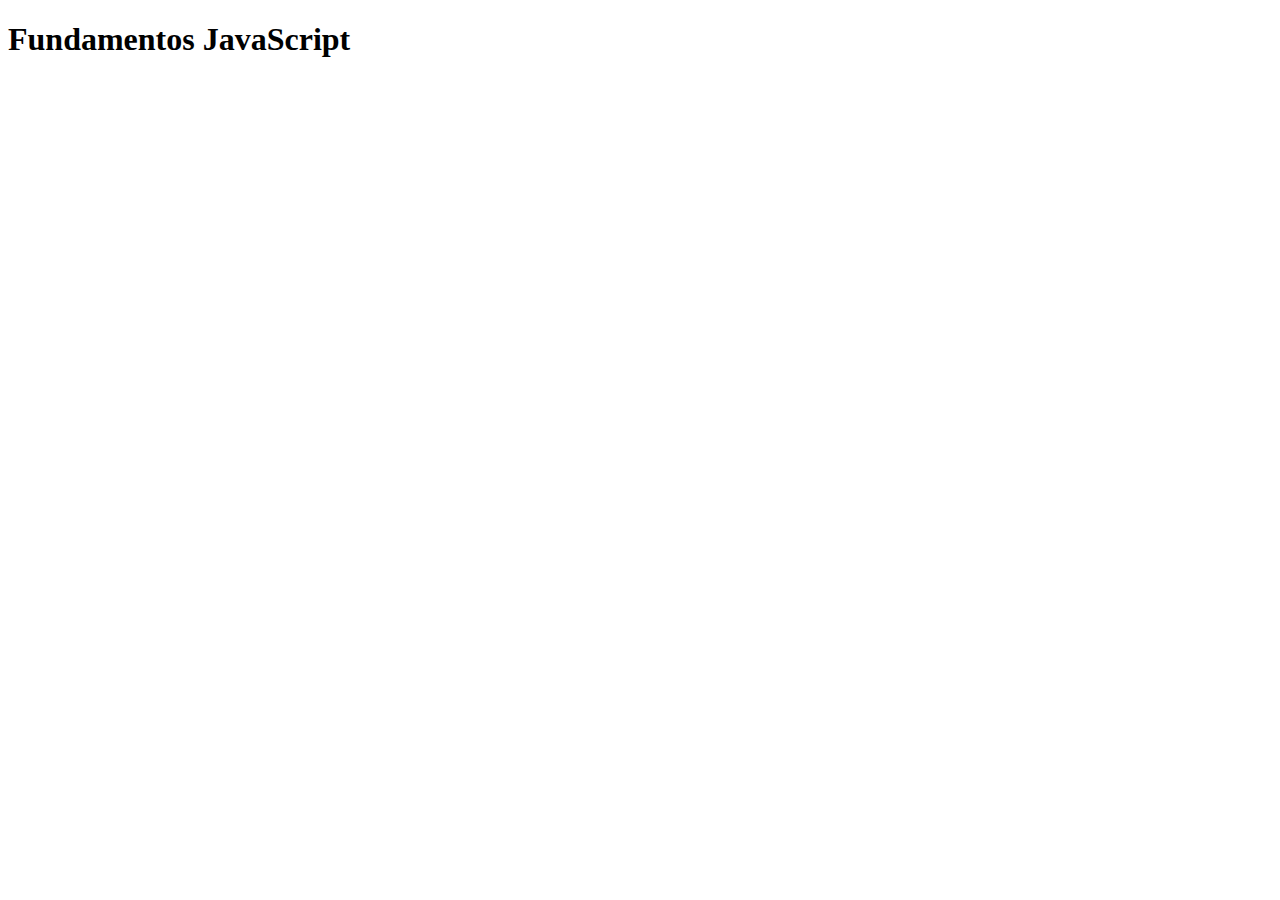
<file: JavaScript/basicos.html>
<!DOCTYPE html>
<html lang="en">
<head>
    <meta charset="UTF-8">
    <meta name="viewport" content="width=device-width, initial-scale=1.0">
    <title>Fundamentos JavaScript</title>
</head>

<body>
    <h1>Fundamentos JavaScript</h1>
    <script>
        var hola = "Hola mundo";
        let hello = "Hello World";
        console.log(hola);
        console.log(hello);

        //AMBITO DE BLOQUE
        var musica = "Rock";
        console.log("Variable Musica antes del Bloque", musica);
        {
            var musica = "Pop";
            console.log("Variable Musica dentro del Bloque", musica);
        }
        
        console.log("Variable Musica despues del Bloque", musica);

        console.log("**************************************");

        let musica2 = "Rock";
        console.log("Variable Musica antes del Bloque", musica2);
        {
            let musica2 = "Pop";
            console.log("Variable Musica dentro del Bloque", musica2);
        }
        
        console.log("Variable Musica despues del Bloque", musica2);

        //CADENAS DE TEXTO aka Strings
        let nombre = "Emmanuel";
        let apellido = 'Camacho';
        let saludo = new String("Hola MUndo");
        let poema = "           Un poema es una obra de poesía normalmente en verso, esté o no sujeto a los recursos poéticos clásicos de la métrica, el ritmo y la rima. También hay poemas en prosa. Un poema largo puede dividirse en «cantos», y uno breve en estrofas y soneto. Un conjunto de poemas es un poemario."
        console.log(nombre, apellido, saludo);
        console.log(nombre.toUpperCase(), apellido.toLowerCase(), saludo, 
                    poema.includes("poema"), poema.includes("emmanuel"), poema,
                    poema.trim(), poema.split(" "), poema.split(","));
                    
    </script>
</body>

</html>
</file>
<file: Bootsrap/style.css>
/* Barra de navegacion */  /* Barra de navegacion */  /* Barra de navegacion */

.navbar {
    padding: 2rem;
    background-color: #f5f6f7;
}

.navbar-collapse {
    align-items: center;
    justify-content: space-between;
}

/* Estilos Generales */  /* Estilos Generales */  /* Estilos Generales */
section {
    display: flex;
    flex-direction: column;
    align-items: center;
    justify-content: center;
}

h1 {
    font-size: 2.5rem;
    font-family: 'Rubik Dirt', cursive;
}

.seccion-oscura {
    color:white;
    background-color: #1b1b32;
}

.seccion-clara {
    color: black;
    background-color: white;
}

.seccion-titulo {
    font-size: 2rem;
    padding: 15px 0;
    font-family: 'Rubik dirt', cursive;
}

.seccion-descripcion {
    font-size: 1.2rem;
    color: #584e4e;
}

.seccion-texto {
    font-size: 1.2rem;
}

.btn-info {
    font-size: 1.1rem;
    margin: 20px;
}

.texto-negro {
    color: black;
}

.texto-blanco {
    color: white;
}

/* Seccion hero */  /* Seccion hero */  /* Seccion hero */
.hero {
    background-color: #f5f6f7;
    min-height: 450px;
    text-align: center;
}

.hero-principal {
    padding: 3rem;
}

.hero-imagen-zorro {
    width: 200px;
    height: 200px;
    margin: 20px;
}

.hero-principal h2 {
    font-size: 1.5rem;
    color: #615151;
}

/* Sobre mi */  /* Sobre mi */  /* Sobre mi */  /* Sobre mi */
.sobre-mi {
    height: 500px;
    padding: 10px;
}

.sobre-mi .contenedor {
    max-width: 600px;
    text-align: center;
}

/* Experiencia */  /* Experiencia */  /* Experiencia */
.experiencia {
    padding: 40px;
}

.experiencia .columna {
    padding: 20px;
    border: 2px solid #8080804d;
    display: flex;
    flex-direction: column;
    align-items: center;
    justify-content: space-evenly;
    transition: all 0.2s ease-in;
}

.experiencia .columna:hover {
    color: white;
    background-color: #1b1b32;
}

.experiencia i {
    font-size: 2.5rem;
    color: #7ade30;
    background-color: #0a0a23;
    padding: 8px 19px;
    border-radius: 50%;
}
.experiencia-titulo {
    font-size: 25px;
    font-weight: bold;
    margin: 10px 0;
}

.badges-contenedor {
    font-size: 20px;
    font-weight: bold;
    margin: 10px 0;
}

.badge {
    margin: 5px;
}

/* Proyectos */ /* Proyectos */  /* Proyectos */  /* Proyectos */
.proyectos-recientes {
    padding: 40px;
}

.proyectos-recientes img {
    height: 100%;
    width: 100%;
    padding: 10px;
    border-radius: 10px;
    display: block;
    transition: all 0.2s ease;
}

.proyectos-contenedor {
    padding-top: 60px;
    margin-bottom: 40px;
}

.overlay {
    transition: all 0.2s ease;
    opacity: 0;
    position: absolute;
    top: 50%;
    left: 50%;
    transform: translate(-50%, -50%);
    text-align: center;
}

.overlay p {
    font-size: 25px;
    font-weight: bold;
    margin-bottom: 0;
}

.proyecto {
    position: relative;
}

.proyecto:hover img {
    opacity: 0.2;
}

.proyecto:hover .overlay {
    opacity: 1;
}

.overlay .iconos-contenedor {
    display: flex;
}

.overlay i {
    color: black;
    font-size: 60px;
    margin: 10px;
}

/* Articulos */  /* Articulos */  /* Articulos */  /* Articulos */
.articulos {
    min-height: 500px;
    padding: 30px;
}

.articulos .card {
    width: 80%;
    max-width: 600px;
    margin: 20px;
}

.articulos .card-header {
    font-weight: bold;
}

/* Testimonios */  /* Testimonios */  /* Testimonios */  /* Testimonios */
.testimonios {
    padding: 40px 40px 80px 40px;
}

.testimonios .carousel {
    max-width: 800px;
}

.carousel-item {
    height: 600px;
}

.carousel-item .container {
    width: 100%;
    height: 100%;
    display: flex;
    flex-direction: column;
    align-items: center;
    justify-content: center;
}

.testimonio-imagen {
    height: 150px;
    width: 150px;
    margin: 10px 10px 20px 10px;
}

.testimonio-texto {
    max-width: 70%;
    font-size: 20px;
    text-align: center;
    font-family: 'Share Tech Mono', monospace;
}

.testimonio-info {
    font-weight: bold;
    text-align: center;
}

.testimonio-info p {
    margin-bottom: 0;
}

.testimonio-footer .cliente {
    font-size: 1.2rem;
}

.testimonio-info .cargo {
    font-size: 0.9rem;
    color: #656060;
}

/* Contacto */  /* Contacto */  /* Contacto */  /* Contacto */
.contacto .container {
    max-width: 1100px;
    min-height: 200px;
    padding: 20px;
}

.contacto .rectangulo {
    margin-top: -5rem;
    background-color: rgb(13,110,253);
    border-radius: 10px;
    box-shadow: 0px 1px 4px 1px white;
}

.contacto .row{
    width: 100%;
    display: flex;
    align-items: center;
}

.contacto .descripcion {
    color: white;
    font-size: 1.2rem;
}

.contacto button {
    color: white;
    font-weight: bold;
    background-color: transparent;
    border: 2px solid white;
    padding: 1.25em 2em;
    margin: 10px;
    border-radius: 100px;
    transition: all 0.2s ease-in-out;
}

.contacto button:hover {
    background-color: white;
    color: black;
}

.contacto button i {
    color: white;
    font-size: 1.3rem;
    transition: all 0.2s ease-in-out;
}

.contacto button:hover i {
    color: black;
}

/* Pie de pagina (footer) */
footer {
    min-height: 500px;
}

.footer-logo-container {
    background-color: #fff;
    padding: 0.25rem;
}

.footer-logo {
    height: 80px;
    width: 80px;
    margin: 10px;
}

.footer-texto {
    font-size: 1.5rem;
    padding: 20px;
    margin-bottom: 30px;
}

.iconos-redes-sociales a {
    width: 50px;
    height: 50px;
    display: flex;
    align-items: center;
    justify-content: center;
    padding: 2px;
    margin: 10px;
    border: 2px solid white;
    border-radius: 50%;
    transition: all 0.2s ease-in;
}

.iconos-redes-sociales i {
    color: white;
    font-size: 1.5rem;
    transition: all 0.2s ease-in;
}

.iconos-redes-sociales a:hover {
    background-color: white;
    border: 2px solid rgb(13, 10, 253);
}

.iconos-redes-sociales a:hover i {
    color: black;
}

.derechos-de-autor {
    font-size: 15px;
    color: #aeaeae;
    padding: 20px;
}

/* Adaptable (Responsivo) */  /* Adaptable (Responsivo) */  /* Adaptable (Responsivo) */
@media screen and (max-width: 400px) {
    .overlay p {
        font-size: 18px;
    }

    .overlay i {
        font-size: 40px;
    }
}

@media screen and (max-width: 767px) {
    .navbar-brand {
        display: none;
    }
}

@media screen and (max-width: 800px) {
    .testimonio-imagen {
        height: 120px;
        width: 120px;
    }
}

@media screen and (min-width: 700px) {
    .hero-inferior-imagen {
        max-width: 600px;
    }
}
</file>
<file: Bootstrap/style.css>
/* Barra de navegacion */  /* Barra de navegacion */  /* Barra de navegacion */

.navbar {
    padding: 2rem;
    background-color: #f5f6f7;
}

.navbar-collapse {
    align-items: center;
    justify-content: space-between;
}

/* Estilos Generales */  /* Estilos Generales */  /* Estilos Generales */
section {
    display: flex;
    flex-direction: column;
    align-items: center;
    justify-content: center;
}

h1 {
    font-size: 2.5rem;
    font-family: 'Rubik Dirt', cursive;
}

.seccion-oscura {
    color:white;
    background-color: #1b1b32;
}

.seccion-clara {
    color: black;
    background-color: white;
}

.seccion-titulo {
    font-size: 2rem;
    padding: 15px 0;
    font-family: 'Rubik dirt', cursive;
}

.seccion-descripcion {
    font-size: 1.2rem;
    color: #584e4e;
}

.seccion-texto {
    font-size: 1.2rem;
}

.btn-info {
    font-size: 1.1rem;
    margin: 20px;
}

.texto-negro {
    color: black;
}

.texto-blanco {
    color: white;
}

/* Seccion hero */  /* Seccion hero */  /* Seccion hero */
.hero {
    background-color: #f5f6f7;
    min-height: 450px;
    text-align: center;
}

.hero-principal {
    padding: 3rem;
}

.hero-imagen-zorro {
    width: 200px;
    height: 200px;
    margin: 20px;
}

.hero-principal h2 {
    font-size: 1.5rem;
    color: #615151;
}

/* Sobre mi */  /* Sobre mi */  /* Sobre mi */  /* Sobre mi */
.sobre-mi {
    height: 500px;
    padding: 10px;
}

.sobre-mi .contenedor {
    max-width: 600px;
    text-align: center;
}

/* Experiencia */  /* Experiencia */  /* Experiencia */
.experiencia {
    padding: 40px;
}

.experiencia .columna {
    padding: 20px;
    border: 2px solid #8080804d;
    display: flex;
    flex-direction: column;
    align-items: center;
    justify-content: space-evenly;
    transition: all 0.2s ease-in;
}

.experiencia .columna:hover {
    color: white;
    background-color: #1b1b32;
}

.experiencia i {
    font-size: 2.5rem;
    color: #7ade30;
    background-color: #0a0a23;
    padding: 8px 19px;
    border-radius: 50%;
}
.experiencia-titulo {
    font-size: 25px;
    font-weight: bold;
    margin: 10px 0;
}

.badges-contenedor {
    font-size: 20px;
    font-weight: bold;
    margin: 10px 0;
}

.badge {
    margin: 5px;
}

/* Proyectos */ /* Proyectos */  /* Proyectos */  /* Proyectos */
.proyectos-recientes {
    padding: 40px;
}

.proyectos-recientes img {
    height: 100%;
    width: 100%;
    padding: 10px;
    border-radius: 10px;
    display: block;
    transition: all 0.2s ease;
}

.proyectos-contenedor {
    padding-top: 60px;
    margin-bottom: 40px;
}

.overlay {
    transition: all 0.2s ease;
    opacity: 0;
    position: absolute;
    top: 50%;
    left: 50%;
    transform: translate(-50%, -50%);
    text-align: center;
}

.overlay p {
    font-size: 25px;
    font-weight: bold;
    margin-bottom: 0;
}

.proyecto {
    position: relative;
}

.proyecto:hover img {
    opacity: 0.2;
}

.proyecto:hover .overlay {
    opacity: 1;
}

.overlay .iconos-contenedor {
    display: flex;
}

.overlay i {
    color: black;
    font-size: 60px;
    margin: 10px;
}

/* Articulos */  /* Articulos */  /* Articulos */  /* Articulos */
.articulos {
    min-height: 500px;
    padding: 30px;
}

.articulos .card {
    width: 80%;
    max-width: 600px;
    margin: 20px;
}

.articulos .card-header {
    font-weight: bold;
}

/* Testimonios */  /* Testimonios */  /* Testimonios */  /* Testimonios */
.testimonios {
    padding: 40px 40px 80px 40px;
}

.testimonios .carousel {
    max-width: 800px;
}

.carousel-item {
    height: 600px;
}

.carousel-item .container {
    width: 100%;
    height: 100%;
    display: flex;
    flex-direction: column;
    align-items: center;
    justify-content: center;
}

.testimonio-imagen {
    height: 150px;
    width: 150px;
    margin: 10px 10px 20px 10px;
}

.testimonio-texto {
    max-width: 70%;
    font-size: 20px;
    text-align: center;
    font-family: 'Share Tech Mono', monospace;
}

.testimonio-info {
    font-weight: bold;
    text-align: center;
}

.testimonio-info p {
    margin-bottom: 0;
}

.testimonio-footer .cliente {
    font-size: 1.2rem;
}

.testimonio-info .cargo {
    font-size: 0.9rem;
    color: #656060;
}

/* Contacto */  /* Contacto */  /* Contacto */  /* Contacto */
.contacto .container {
    max-width: 1100px;
    min-height: 200px;
    padding: 20px;
}

.contacto .rectangulo {
    margin-top: -5rem;
    background-color: rgb(13,110,253);
    border-radius: 10px;
    box-shadow: 0px 1px 4px 1px white;
}

.contacto .row{
    width: 100%;
    display: flex;
    align-items: center;
}

.contacto .descripcion {
    color: white;
    font-size: 1.2rem;
}

.contacto button {
    color: white;
    font-weight: bold;
    background-color: transparent;
    border: 2px solid white;
    padding: 1.25em 2em;
    margin: 10px;
    border-radius: 100px;
    transition: all 0.2s ease-in-out;
}

.contacto button:hover {
    background-color: white;
    color: black;
}

.contacto button i {
    color: white;
    font-size: 1.3rem;
    transition: all 0.2s ease-in-out;
}

.contacto button:hover i {
    color: black;
}

/* Pie de pagina (footer) */
footer {
    min-height: 500px;
}

.footer-logo-container {
    background-color: #fff;
    padding: 0.25rem;
}

.footer-logo {
    height: 80px;
    width: 80px;
    margin: 10px;
}

.footer-texto {
    font-size: 1.5rem;
    padding: 20px;
    margin-bottom: 30px;
}

.iconos-redes-sociales a {
    width: 50px;
    height: 50px;
    display: flex;
    align-items: center;
    justify-content: center;
    padding: 2px;
    margin: 10px;
    border: 2px solid white;
    border-radius: 50%;
    transition: all 0.2s ease-in;
}

.iconos-redes-sociales i {
    color: white;
    font-size: 1.5rem;
    transition: all 0.2s ease-in;
}

.iconos-redes-sociales a:hover {
    background-color: white;
    border: 2px solid rgb(13, 10, 253);
}

.iconos-redes-sociales a:hover i {
    color: black;
}

.derechos-de-autor {
    font-size: 15px;
    color: #aeaeae;
    padding: 20px;
}

/* Adaptable (Responsivo) */  /* Adaptable (Responsivo) */  /* Adaptable (Responsivo) */
@media screen and (max-width: 400px) {
    .overlay p {
        font-size: 18px;
    }

    .overlay i {
        font-size: 40px;
    }
}

@media screen and (max-width: 767px) {
    .navbar-brand {
        display: none;
    }
}

@media screen and (max-width: 800px) {
    .testimonio-imagen {
        height: 120px;
        width: 120px;
    }
}

@media screen and (min-width: 700px) {
    .hero-inferior-imagen {
        max-width: 600px;
    }
}
</file>
